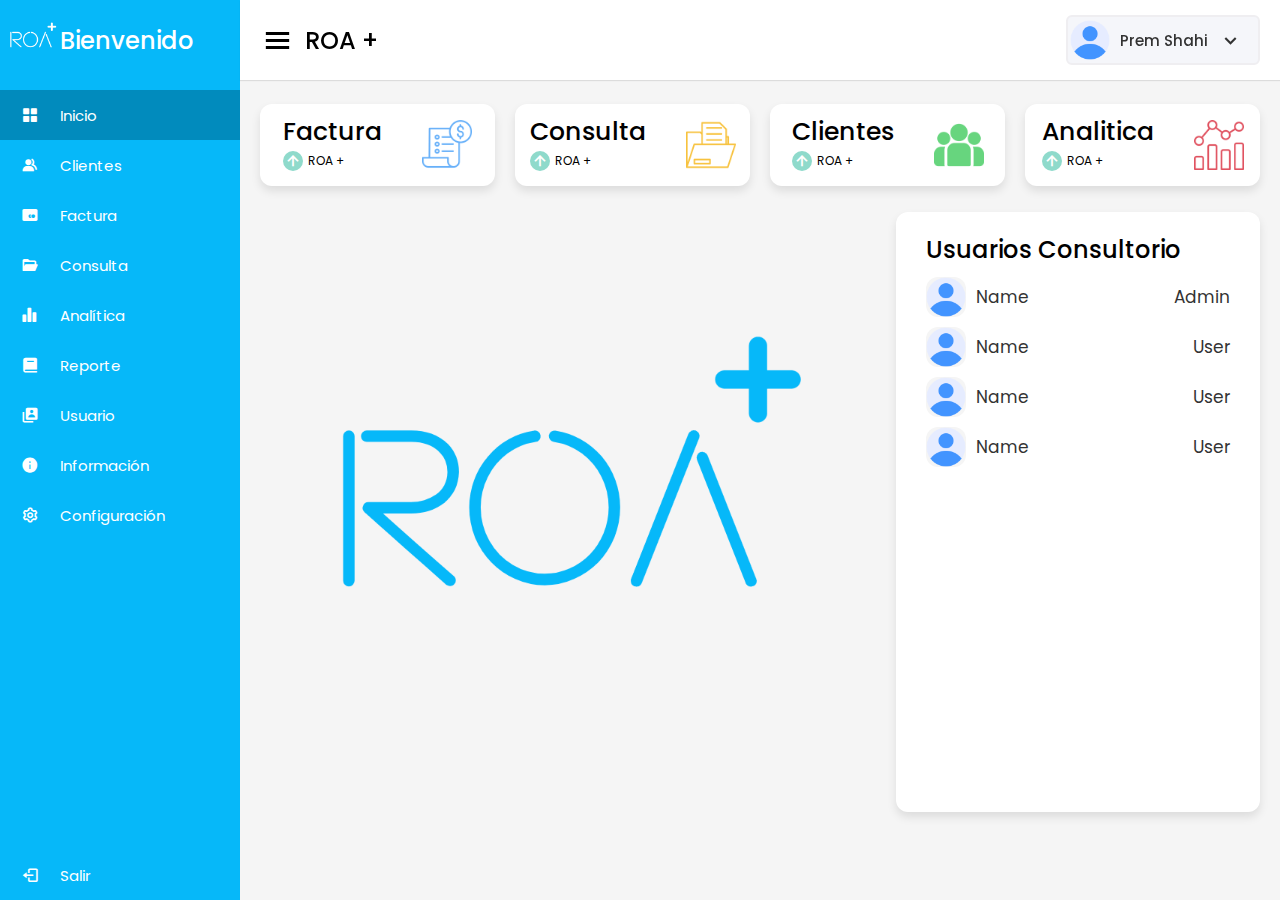
<file: index.html>
<!DOCTYPE html>
<!-- Website - www.codingnepalweb.com -->
<html lang="en" dir="ltr">
  <head>
    <meta charset="UTF-8" />
    <title>Roa Plus | Software para Médicos</title>
    <link rel="stylesheet" href="./Asset/css/style.css" />
    <!-- Boxicons CDN Link -->
    <link href="https://unpkg.com/boxicons@2.0.7/css/boxicons.min.css" rel="stylesheet" />
    <meta name="viewport" content="width=device-width, initial-scale=1.0" />
  </head>
  <body>
    <div class="sidebar">
      <div class="logo-details">
        <img src="./Asset/images/iconoroa(B).webp" alt="" width="60">
        <span class="logo_name">Bienvenido</span>
      </div>
      <ul class="nav-links">
        <li>
          <a href="#" class="active">
            <i class='bx bxs-grid-alt'></i>
            <span class="links_name">Inicio</span>
          </a>
        </li>
        <li>
          <a href="./Asset/Clientes/clientes.html">
            <i class='bx bxs-group'></i>
            <span class="links_name">Clientes</span>
          </a>
        </li>
        <li>
          <a href="./Asset/Factura/factura.html">
            <i class='bx bxs-credit-card-alt'></i>
            <span class="links_name">Factura</span>
          </a>
        </li>
        <li>
          <a href="./Asset/Consulta/consulta.html">
            <i class='bx bxs-folder-open'></i>
            <span class="links_name">Consulta</span>
          </a>
        </li>
        <li>
          <a href="./Asset/Analitica/Analitica.html">
            <i class='bx bxs-bar-chart-alt-2'></i>
            <span class="links_name">Analítica</span>
          </a>
        </li>
        <li>
          <a href="./Asset/Reporte/reporte.html">
            <i class='bx bxs-book'></i>
            <span class="links_name">Reporte</span>
          </a>
        </li>
        <li>
          <a href="./Asset/Usuarios/usuarios.html">
            <i class='bx bxs-user-account'></i>
            <span class="links_name">Usuario</span>
          </a>
        </li>
        <li>
          <a href="./Asset/Informacion/Informacion.html">
            <i class='bx bxs-info-circle'></i>
            <span class="links_name">Información</span>
          </a>
        </li>
        <li>
          <a href="#">
            <i class="bx bx-cog"></i>
            <span class="links_name">Configuración</span>
          </a>
        </li>
        <li class="log_out">
          <a href="#">
            <i class="bx bx-log-out"></i>
            <span class="links_name">Salir</span>
          </a>
        </li>
      </ul>
    </div>
    <section class="home-section">
      <nav>
        <div class="sidebar-button">
          <i class="bx bx-menu sidebarBtn"></i>
          <span class="dashboard">ROA +</span>
        </div>
        <div class="profile-details">
          <img src="./Asset/images/user.png" alt="" />
          <span class="admin_name">Prem Shahi</span>
          <i class="bx bx-chevron-down"></i>
        </div>
      </nav>

      <div class="home-content">
        <div class="overview-boxes">
          <div class="box">
            <div class="right-side">
              <div class="number">Factura</div>
              <div class="indicator">
                <i class="bx bx-up-arrow-alt"></i>
                <span class="text">ROA +</span>
              </div>   
            </div>
            <img src="./Asset/images/factura.png" alt="" width="50">
          </div>
          <div class="box">
            <div class="right-side">
              <div class="number">Consulta</div>
              <div class="indicator">
                <i class="bx bx-up-arrow-alt"></i>
                <span class="text">ROA +</span>
              </div>
            </div>
            <img src="./Asset/images/consulta.png" alt="" width="50">
          </div>
          <div class="box">
            <div class="right-side">
              <div class="number">Clientes</div>
              <div class="indicator">
                <i class="bx bx-up-arrow-alt"></i>
                <span class="text">ROA +</span>
              </div>
            </div>
            <img src="./Asset/images/grupo.png" alt="" width="50">
          </div>
          <div class="box">
            <div class="right-side">
              <div class="number">Analitica</div>
              <div class="indicator">
                <i class="bx bx-up-arrow-alt"></i>
                <span class="text">ROA +</span>
              </div>
            </div>
            <img src="./Asset/images/analitica.png" alt="" width="50">
          </div>
        </div>
        <div class="sales-boxes">
            <img src="./Asset/images/logoroa.png" alt="" width="600">
          <!--<div class="recent-sales box">
            <div class="title">Recent Sales</div>
            <div class="sales-details">
              <ul class="details">
                <li class="topic">Date</li>
                <li><a href="#">02 Jan 2021</a></li>
                <li><a href="#">02 Jan 2021</a></li>
                <li><a href="#">02 Jan 2021</a></li>
                <li><a href="#">02 Jan 2021</a></li>
                <li><a href="#">02 Jan 2021</a></li>
                <li><a href="#">02 Jan 2021</a></li>
                <li><a href="#">02 Jan 2021</a></li>
              </ul>
              <ul class="details">
                <li class="topic">Customer</li>
                <li><a href="#">Alex Doe</a></li>
                <li><a href="#">David Mart</a></li>
                <li><a href="#">Roe Parter</a></li>
                <li><a href="#">Diana Penty</a></li>
                <li><a href="#">Martin Paw</a></li>
                <li><a href="#">Doe Alex</a></li>
                <li><a href="#">Aiana Lexa</a></li>
                <li><a href="#">Rexel Mags</a></li>
                <li><a href="#">Tiana Loths</a></li>
              </ul>
              <ul class="details">
                <li class="topic">Sales</li>
                <li><a href="#">Delivered</a></li>
                <li><a href="#">Pending</a></li>
                <li><a href="#">Returned</a></li>
                <li><a href="#">Delivered</a></li>
                <li><a href="#">Pending</a></li>
                <li><a href="#">Returned</a></li>
                <li><a href="#">Delivered</a></li>
                <li><a href="#">Pending</a></li>
                <li><a href="#">Delivered</a></li>
              </ul>
              <ul class="details">
                <li class="topic">Total</li>
                <li><a href="#">$204.98</a></li>
                <li><a href="#">$24.55</a></li>
                <li><a href="#">$25.88</a></li>
                <li><a href="#">$170.66</a></li>
                <li><a href="#">$56.56</a></li>
                <li><a href="#">$44.95</a></li>
                <li><a href="#">$67.33</a></li>
                <li><a href="#">$23.53</a></li>
                <li><a href="#">$46.52</a></li>
              </ul>
            </div>
            <div class="button">
              <a href="#">See All</a>
            </div>
          </div>-->
          <div class="top-sales box">
            <div class="title">Usuarios Consultorio</div>
            <ul class="top-sales-details">
              <li>
                <a href="#">
                  <img src="./Asset/images/user.png" alt="" />
                  <span class="product">Name</span>
                </a>
                <span class="price">Admin</span>
              </li>
              <li>
                <a href="#">
                  <img src="./Asset/images/user.png" alt="" />
                  <span class="product">Name </span>
                </a>
                <span class="price">User</span>
              </li>
              <li>
                <a href="#">
                  <img src="./Asset/images/user.png" alt="" />
                  <span class="product">Name</span>
                </a>
                <span class="price">User</span>
              </li>
              <li>
                <a href="#">
                  <img src="./Asset/images/user.png" alt="" />
                  <span class="product">Name</span>
                </a>
                <span class="price">User</span>
              </li>
            </ul>
          </div>
        </div>
      </div>
    </section>

    <script>
      let sidebar = document.querySelector(".sidebar");
      let sidebarBtn = document.querySelector(".sidebarBtn");
      sidebarBtn.onclick = function () {
        sidebar.classList.toggle("active");
        if (sidebar.classList.contains("active")) {
          sidebarBtn.classList.replace("bx-menu", "bx-menu-alt-right");
        } else sidebarBtn.classList.replace("bx-menu-alt-right", "bx-menu");
      };
    </script>
  </body>
</html>
</file>
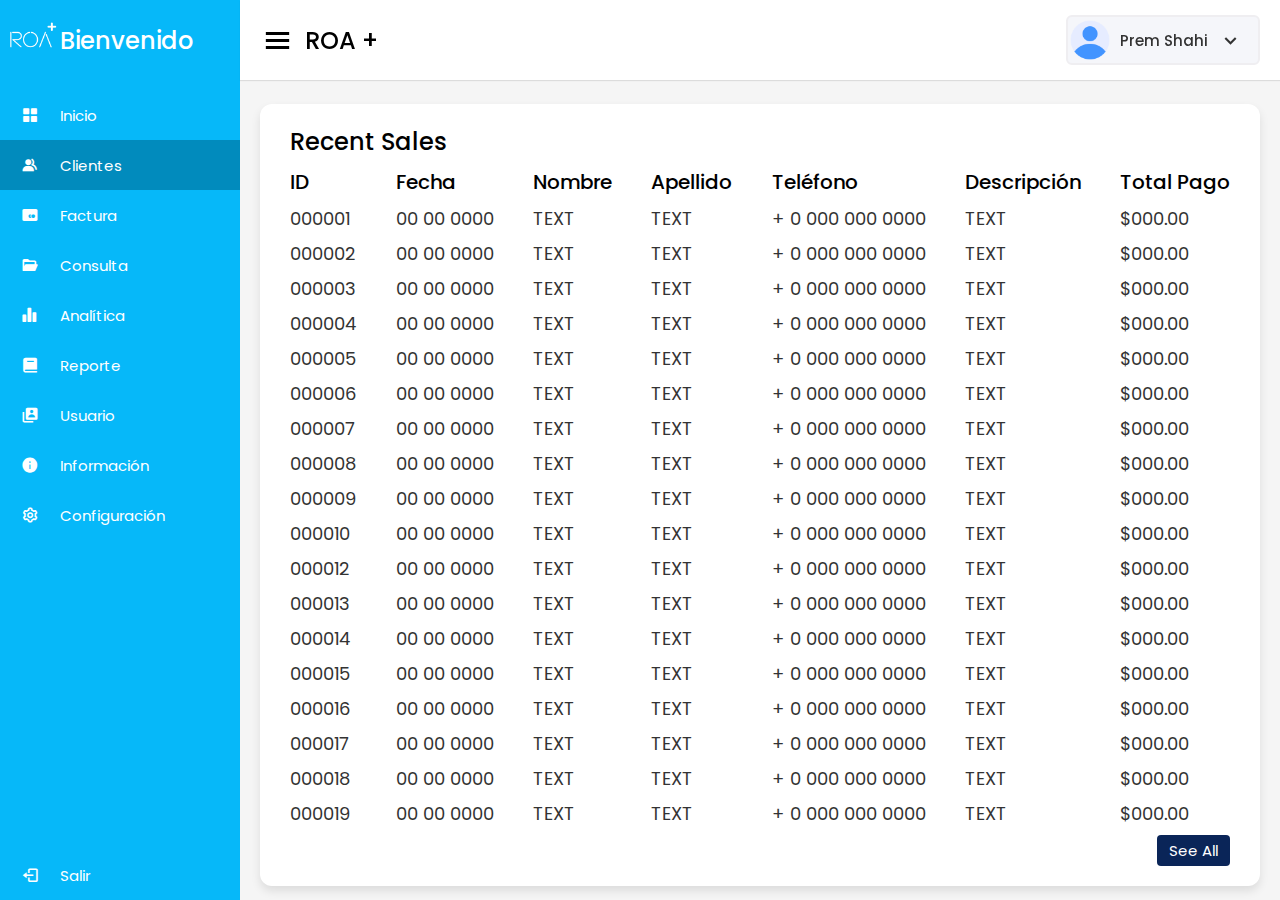
<file: Asset/Clientes/clientes.html>
<!DOCTYPE html>
<html lang="en">
<head>
    <meta charset="UTF-8">
    <meta name="viewport" content="width=device-width, initial-scale=1.0">
    <title>Clientes</title>
    <link rel="stylesheet" href="./cliente.css">
    <!-- Boxicons CDN Link -->
    <link href="https://unpkg.com/boxicons@2.0.7/css/boxicons.min.css" rel="stylesheet" />
    <meta name="viewport" content="width=device-width, initial-scale=1.0" />
</head>
<body>
  <div class="sidebar">
    <div class="logo-details">
      <img src="../images/iconoroa(B).webp" alt="" width="60">
      <span class="logo_name">Bienvenido</span>
    </div>
    <ul class="nav-links">
      <li>
        <a href="#">
          <i class='bx bxs-grid-alt'></i>
          <span class="links_name">Inicio</span>
        </a>
      </li>
      <li>
        <a href="../Clientes/clientes.html" class="active">
          <i class='bx bxs-group'></i>
          <span class="links_name">Clientes</span>
        </a>
      </li>
      <li>
        <a href="../Factura/factura.html">
          <i class='bx bxs-credit-card-alt'></i>
          <span class="links_name">Factura</span>
        </a>
      </li>
      <li>
        <a href="../Consulta/consulta.html">
          <i class='bx bxs-folder-open'></i>
          <span class="links_name">Consulta</span>
        </a>
      </li>
      <li>
        <a href="#">
          <i class='bx bxs-bar-chart-alt-2'></i>
          <span class="links_name">Analítica</span>
        </a>
      </li>
      <li>
        <a href="#">
          <i class='bx bxs-book'></i>
          <span class="links_name">Reporte</span>
        </a>
      </li>
      <li>
        <a href="#">
          <i class='bx bxs-user-account'></i>
          <span class="links_name">Usuario</span>
        </a>
      </li>
      <li>
        <a href="#">
          <i class='bx bxs-info-circle'></i>
          <span class="links_name">Información</span>
        </a>
      </li>
      <li>
        <a href="#">
          <i class="bx bx-cog"></i>
          <span class="links_name">Configuración</span>
        </a>
      </li>
      <li class="log_out">
        <a href="#">
          <i class="bx bx-log-out"></i>
          <span class="links_name">Salir</span>
        </a>
      </li>
    </ul>
  </div>
  <section class="home-section">
    <nav>
      <div class="sidebar-button">
        <i class="bx bx-menu sidebarBtn"></i>
        <span class="dashboard">ROA +</span>
      </div>
      <div class="profile-details">
        <img src="../images/user.png" alt="" />
        <span class="admin_name">Prem Shahi</span>
        <i class="bx bx-chevron-down"></i>
      </div>
    </nav>

    <div class="home-content">
      <div class="sales-boxes">
        <div class="recent-sales box">
          <div class="title">Recent Sales</div>
          <div class="sales-details">
            <ul class="details">
              <li class="topic">ID</li>
              <li><a href="#">000001</a></li>
              <li><a href="#">000002</a></li>
              <li><a href="#">000003</a></li>
              <li><a href="#">000004</a></li>
              <li><a href="#">000005</a></li>
              <li><a href="#">000006</a></li>
              <li><a href="#">000007</a></li>
              <li><a href="#">000008</a></li>
              <li><a href="#">000009</a></li>
              <li><a href="#">000010</a></li>
              <li><a href="#">000012</a></li>
              <li><a href="#">000013</a></li>
              <li><a href="#">000014</a></li>
              <li><a href="#">000015</a></li>
              <li><a href="#">000016</a></li>
              <li><a href="#">000017</a></li>
              <li><a href="#">000018</a></li>
              <li><a href="#">000019</a></li>
            </ul>
            <ul class="details">
              <li class="topic">Fecha</li>
              <li><a href="#">00 00 0000</a></li>
              <li><a href="#">00 00 0000</a></li>
              <li><a href="#">00 00 0000</a></li>
              <li><a href="#">00 00 0000</a></li>
              <li><a href="#">00 00 0000</a></li>
              <li><a href="#">00 00 0000</a></li>
              <li><a href="#">00 00 0000</a></li>
              <li><a href="#">00 00 0000</a></li>
              <li><a href="#">00 00 0000</a></li>
              <li><a href="#">00 00 0000</a></li>
              <li><a href="#">00 00 0000</a></li>
              <li><a href="#">00 00 0000</a></li>
              <li><a href="#">00 00 0000</a></li>
              <li><a href="#">00 00 0000</a></li>
              <li><a href="#">00 00 0000</a></li>
              <li><a href="#">00 00 0000</a></li>
              <li><a href="#">00 00 0000</a></li>
              <li><a href="#">00 00 0000</a></li>
            </ul>
            <ul class="details">
              <li class="topic">Nombre</li>
              <li><a href="#">TEXT</a></li>
              <li><a href="#">TEXT</a></li>
              <li><a href="#">TEXT</a></li>
              <li><a href="#">TEXT</a></li>
              <li><a href="#">TEXT</a></li>
              <li><a href="#">TEXT</a></li>
              <li><a href="#">TEXT</a></li>
              <li><a href="#">TEXT</a></li>
              <li><a href="#">TEXT</a></li>
              <li><a href="#">TEXT</a></li>
              <li><a href="#">TEXT</a></li>
              <li><a href="#">TEXT</a></li>
              <li><a href="#">TEXT</a></li>
              <li><a href="#">TEXT</a></li>
              <li><a href="#">TEXT</a></li>
              <li><a href="#">TEXT</a></li>
              <li><a href="#">TEXT</a></li>
              <li><a href="#">TEXT</a></li>
            </ul>
            <ul class="details">
              <li class="topic">Apellido</li>
              <li><a href="#">TEXT</a></li>
              <li><a href="#">TEXT</a></li>
              <li><a href="#">TEXT</a></li>
              <li><a href="#">TEXT</a></li>
              <li><a href="#">TEXT</a></li>
              <li><a href="#">TEXT</a></li>
              <li><a href="#">TEXT</a></li>
              <li><a href="#">TEXT</a></li>
              <li><a href="#">TEXT</a></li>
              <li><a href="#">TEXT</a></li>
              <li><a href="#">TEXT</a></li>
              <li><a href="#">TEXT</a></li>
              <li><a href="#">TEXT</a></li>
              <li><a href="#">TEXT</a></li>
              <li><a href="#">TEXT</a></li>
              <li><a href="#">TEXT</a></li>
              <li><a href="#">TEXT</a></li>
              <li><a href="#">TEXT</a></li>
            </ul>
            <ul class="details">
              <li class="topic">Teléfono</li>
              <li><a href="#">+ 0 000 000 0000</a></li>
              <li><a href="#">+ 0 000 000 0000</a></li>
              <li><a href="#">+ 0 000 000 0000</a></li>
              <li><a href="#">+ 0 000 000 0000</a></li>
              <li><a href="#">+ 0 000 000 0000</a></li>
              <li><a href="#">+ 0 000 000 0000</a></li>
              <li><a href="#">+ 0 000 000 0000</a></li>
              <li><a href="#">+ 0 000 000 0000</a></li>
              <li><a href="#">+ 0 000 000 0000</a></li>
              <li><a href="#">+ 0 000 000 0000</a></li>
              <li><a href="#">+ 0 000 000 0000</a></li>
              <li><a href="#">+ 0 000 000 0000</a></li>
              <li><a href="#">+ 0 000 000 0000</a></li>
              <li><a href="#">+ 0 000 000 0000</a></li>
              <li><a href="#">+ 0 000 000 0000</a></li>
              <li><a href="#">+ 0 000 000 0000</a></li>
              <li><a href="#">+ 0 000 000 0000</a></li>
              <li><a href="#">+ 0 000 000 0000</a></li>
            </ul>
            <ul class="details">
              <li class="topic">Descripción</li>
              <li><a href="#">TEXT</a></li>
              <li><a href="#">TEXT</a></li>
              <li><a href="#">TEXT</a></li>
              <li><a href="#">TEXT</a></li>
              <li><a href="#">TEXT</a></li>
              <li><a href="#">TEXT</a></li>
              <li><a href="#">TEXT</a></li>
              <li><a href="#">TEXT</a></li>
              <li><a href="#">TEXT</a></li>
              <li><a href="#">TEXT</a></li>
              <li><a href="#">TEXT</a></li>
              <li><a href="#">TEXT</a></li>
              <li><a href="#">TEXT</a></li>
              <li><a href="#">TEXT</a></li>
              <li><a href="#">TEXT</a></li>
              <li><a href="#">TEXT</a></li>
              <li><a href="#">TEXT</a></li>
              <li><a href="#">TEXT</a></li>
            </ul>
            <ul class="details">
              <li class="topic">Total Pago</li>
              <li><a href="#">$000.00</a></li>
              <li><a href="#">$000.00</a></li>
              <li><a href="#">$000.00</a></li>
              <li><a href="#">$000.00</a></li>
              <li><a href="#">$000.00</a></li>
              <li><a href="#">$000.00</a></li>
              <li><a href="#">$000.00</a></li>
              <li><a href="#">$000.00</a></li>
              <li><a href="#">$000.00</a></li>
              <li><a href="#">$000.00</a></li>
              <li><a href="#">$000.00</a></li>
              <li><a href="#">$000.00</a></li>
              <li><a href="#">$000.00</a></li>
              <li><a href="#">$000.00</a></li>
              <li><a href="#">$000.00</a></li>
              <li><a href="#">$000.00</a></li>
              <li><a href="#">$000.00</a></li>
              <li><a href="#">$000.00</a></li>
            </ul>
          </div>
          <div class="button">
            <a href="#">See All</a>
          </div>
        </div>
      </div>
    </div>
  </section>
  <script>
    let sidebar = document.querySelector(".sidebar");
    let sidebarBtn = document.querySelector(".sidebarBtn");
    sidebarBtn.onclick = function () {
      sidebar.classList.toggle("active");
      if (sidebar.classList.contains("active")) {
        sidebarBtn.classList.replace("bx-menu", "bx-menu-alt-right");
      } else sidebarBtn.classList.replace("bx-menu-alt-right", "bx-menu");
    };
  </script>
</body>
</html>
</file>
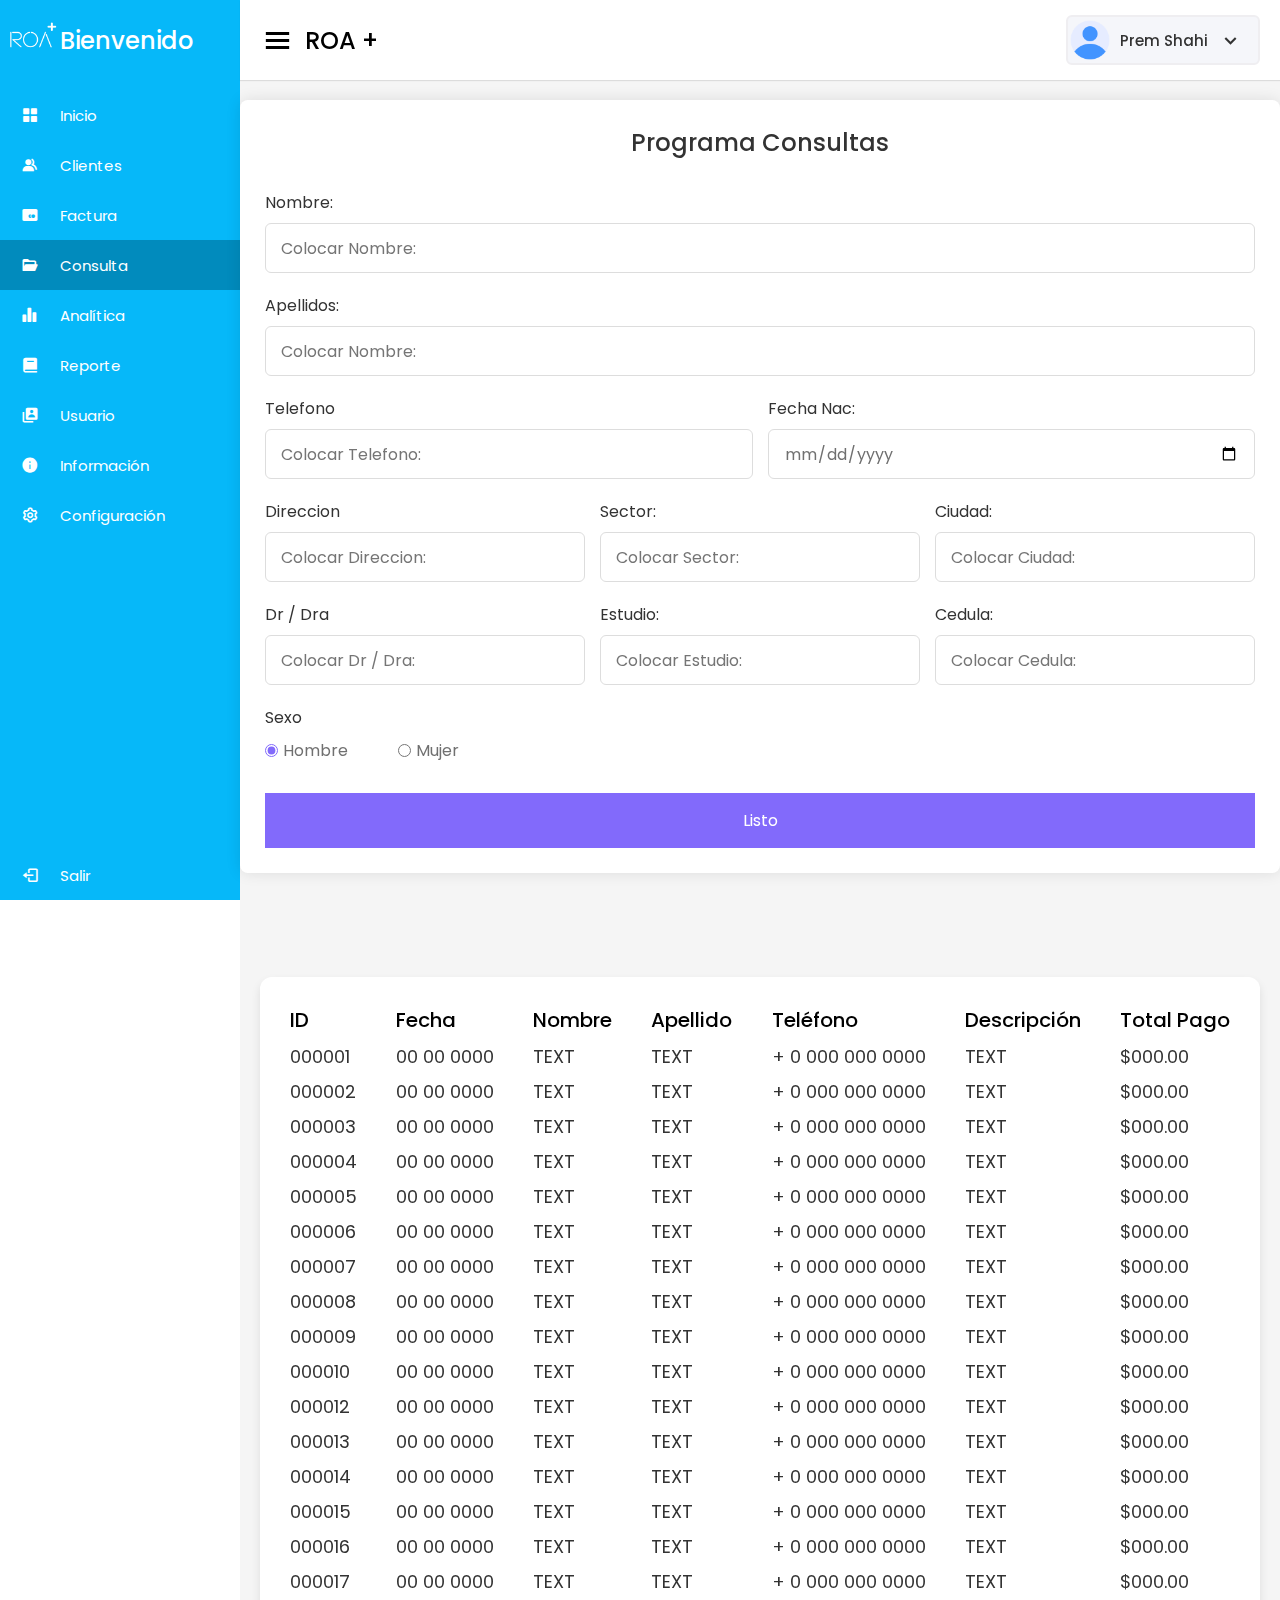
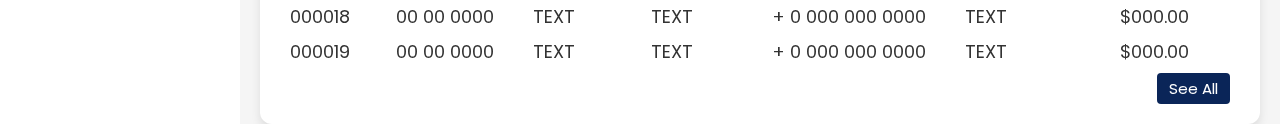
<file: Asset/Consulta/consulta.html>
<!DOCTYPE html>
<html lang="en">
<head>
    <meta charset="UTF-8">
    <meta name="viewport" content="width=device-width, initial-scale=1.0">
    <title>Clientes</title>
    <link rel="stylesheet" href="./consulta.css">
    <!-- Boxicons CDN Link -->
    <link href="https://unpkg.com/boxicons@2.0.7/css/boxicons.min.css" rel="stylesheet" />
    <meta name="viewport" content="width=device-width, initial-scale=1.0" />
</head>
<body>
  <div class="sidebar">
    <div class="logo-details">
      <img src="../images/iconoroa(B).webp" alt="" width="60">
      <span class="logo_name">Bienvenido</span>
    </div>
    <ul class="nav-links">
      <li>
        <a href="#">
          <i class='bx bxs-grid-alt'></i>
          <span class="links_name">Inicio</span>
        </a>
      </li>
      <li>
        <a href="./Asset/Clientes/clientes.html">
          <i class='bx bxs-group'></i>
          <span class="links_name">Clientes</span>
        </a>
      </li>
      <li>
        <a href="../Factura/factura.html">
          <i class='bx bxs-credit-card-alt'></i>
          <span class="links_name">Factura</span>
        </a>
      </li>
      <li>
        <a href="#" class="active">
          <i class='bx bxs-folder-open'></i>
          <span class="links_name">Consulta</span>
        </a>
      </li>
      <li>
        <a href="#">
          <i class='bx bxs-bar-chart-alt-2'></i>
          <span class="links_name">Analítica</span>
        </a>
      </li>
      <li>
        <a href="#">
          <i class='bx bxs-book'></i>
          <span class="links_name">Reporte</span>
        </a>
      </li>
      <li>
        <a href="#">
          <i class='bx bxs-user-account'></i>
          <span class="links_name">Usuario</span>
        </a>
      </li>
      <li>
        <a href="#">
          <i class='bx bxs-info-circle'></i>
          <span class="links_name">Información</span>
        </a>
      </li>
      <li>
        <a href="#">
          <i class="bx bx-cog"></i>
          <span class="links_name">Configuración</span>
        </a>
      </li>
      <li class="log_out">
        <a href="#">
          <i class="bx bx-log-out"></i>
          <span class="links_name">Salir</span>
        </a>
      </li>
    </ul>
  </div>
  <section class="home-section">
    <nav>
      <div class="sidebar-button">
        <i class="bx bx-menu sidebarBtn"></i>
        <span class="dashboard">ROA +</span>
      </div>
      <div class="profile-details">
        <img src="../images/user.png" alt="" />
        <span class="admin_name">Prem Shahi</span>
        <i class="bx bx-chevron-down"></i>
      </div>
    </nav>
    <br>
    <br>
    <br>
    <br>
      <section class="container">
        <header>Programa Consultas</header>
        <form action="#" class="form">
          <div class="input-box">
            <label>Nombre:</label>
            <input type="text" placeholder="Colocar Nombre:" required />
          </div>
          <div class="input-box">
            <label>Apellidos:</label>
            <input type="text" placeholder="Colocar Nombre:" required />
          </div>
          <div class="column">
            <div class="input-box">
              <label>Telefono</label>
              <input type="number" placeholder="Colocar Telefono:" required />
            </div>
            <div class="input-box">
              <label>Fecha Nac:</label>
              <input type="date" placeholder="Colocar Fecha Nac:" required />
            </div>
          </div>

          <div class="column">
            <div class="input-box">
              <label>Direccion</label>
              <input type="text" placeholder="Colocar Direccion:" required />
            </div>
            <div class="input-box">
              <label>Sector:</label>
              <input type="text" placeholder="Colocar Sector:" required />
            </div>
            <div class="input-box">
              <label>Ciudad:</label>
              <input type="text" placeholder="Colocar Ciudad:" required />
            </div>
          </div>
          <div class="column">
            <div class="input-box">
              <label>Dr / Dra</label>
              <input type="text" placeholder="Colocar Dr / Dra:" required />
            </div>
            <div class="input-box">
              <label>Estudio:</label>
              <input type="text" placeholder="Colocar Estudio:" required />
            </div>
            <div class="input-box">
              <label>Cedula:</label>
              <input type="text" placeholder="Colocar Cedula:" required />
            </div>
          </div>
          <div class="gender-box">
            <h3>Sexo</h3>
            <div class="gender-option">
              <div class="gender">
                <input type="radio" id="check-male" name="gender" checked />
                <label for="check-male">Hombre</label>
              </div>
              <div class="gender">
                <input type="radio" id="check-female" name="gender" />
                <label for="check-female">Mujer</label>
              </div>
            </div>
          </div>
          <button>Listo</button>
        </form>
      </section>
    <div class="home-content">
      <div class="sales-boxes">
        <div class="recent-sales box">
          <div class="sales-details">
            <ul class="details">
              <li class="topic">ID</li>
              <li><a href="#">000001</a></li>
              <li><a href="#">000002</a></li>
              <li><a href="#">000003</a></li>
              <li><a href="#">000004</a></li>
              <li><a href="#">000005</a></li>
              <li><a href="#">000006</a></li>
              <li><a href="#">000007</a></li>
              <li><a href="#">000008</a></li>
              <li><a href="#">000009</a></li>
              <li><a href="#">000010</a></li>
              <li><a href="#">000012</a></li>
              <li><a href="#">000013</a></li>
              <li><a href="#">000014</a></li>
              <li><a href="#">000015</a></li>
              <li><a href="#">000016</a></li>
              <li><a href="#">000017</a></li>
              <li><a href="#">000018</a></li>
              <li><a href="#">000019</a></li>
            </ul>
            <ul class="details">
              <li class="topic">Fecha</li>
              <li><a href="#">00 00 0000</a></li>
              <li><a href="#">00 00 0000</a></li>
              <li><a href="#">00 00 0000</a></li>
              <li><a href="#">00 00 0000</a></li>
              <li><a href="#">00 00 0000</a></li>
              <li><a href="#">00 00 0000</a></li>
              <li><a href="#">00 00 0000</a></li>
              <li><a href="#">00 00 0000</a></li>
              <li><a href="#">00 00 0000</a></li>
              <li><a href="#">00 00 0000</a></li>
              <li><a href="#">00 00 0000</a></li>
              <li><a href="#">00 00 0000</a></li>
              <li><a href="#">00 00 0000</a></li>
              <li><a href="#">00 00 0000</a></li>
              <li><a href="#">00 00 0000</a></li>
              <li><a href="#">00 00 0000</a></li>
              <li><a href="#">00 00 0000</a></li>
              <li><a href="#">00 00 0000</a></li>
            </ul>
            <ul class="details">
              <li class="topic">Nombre</li>
              <li><a href="#">TEXT</a></li>
              <li><a href="#">TEXT</a></li>
              <li><a href="#">TEXT</a></li>
              <li><a href="#">TEXT</a></li>
              <li><a href="#">TEXT</a></li>
              <li><a href="#">TEXT</a></li>
              <li><a href="#">TEXT</a></li>
              <li><a href="#">TEXT</a></li>
              <li><a href="#">TEXT</a></li>
              <li><a href="#">TEXT</a></li>
              <li><a href="#">TEXT</a></li>
              <li><a href="#">TEXT</a></li>
              <li><a href="#">TEXT</a></li>
              <li><a href="#">TEXT</a></li>
              <li><a href="#">TEXT</a></li>
              <li><a href="#">TEXT</a></li>
              <li><a href="#">TEXT</a></li>
              <li><a href="#">TEXT</a></li>
            </ul>
            <ul class="details">
              <li class="topic">Apellido</li>
              <li><a href="#">TEXT</a></li>
              <li><a href="#">TEXT</a></li>
              <li><a href="#">TEXT</a></li>
              <li><a href="#">TEXT</a></li>
              <li><a href="#">TEXT</a></li>
              <li><a href="#">TEXT</a></li>
              <li><a href="#">TEXT</a></li>
              <li><a href="#">TEXT</a></li>
              <li><a href="#">TEXT</a></li>
              <li><a href="#">TEXT</a></li>
              <li><a href="#">TEXT</a></li>
              <li><a href="#">TEXT</a></li>
              <li><a href="#">TEXT</a></li>
              <li><a href="#">TEXT</a></li>
              <li><a href="#">TEXT</a></li>
              <li><a href="#">TEXT</a></li>
              <li><a href="#">TEXT</a></li>
              <li><a href="#">TEXT</a></li>
            </ul>
            <ul class="details">
              <li class="topic">Teléfono</li>
              <li><a href="#">+ 0 000 000 0000</a></li>
              <li><a href="#">+ 0 000 000 0000</a></li>
              <li><a href="#">+ 0 000 000 0000</a></li>
              <li><a href="#">+ 0 000 000 0000</a></li>
              <li><a href="#">+ 0 000 000 0000</a></li>
              <li><a href="#">+ 0 000 000 0000</a></li>
              <li><a href="#">+ 0 000 000 0000</a></li>
              <li><a href="#">+ 0 000 000 0000</a></li>
              <li><a href="#">+ 0 000 000 0000</a></li>
              <li><a href="#">+ 0 000 000 0000</a></li>
              <li><a href="#">+ 0 000 000 0000</a></li>
              <li><a href="#">+ 0 000 000 0000</a></li>
              <li><a href="#">+ 0 000 000 0000</a></li>
              <li><a href="#">+ 0 000 000 0000</a></li>
              <li><a href="#">+ 0 000 000 0000</a></li>
              <li><a href="#">+ 0 000 000 0000</a></li>
              <li><a href="#">+ 0 000 000 0000</a></li>
              <li><a href="#">+ 0 000 000 0000</a></li>
            </ul>
            <ul class="details">
              <li class="topic">Descripción</li>
              <li><a href="#">TEXT</a></li>
              <li><a href="#">TEXT</a></li>
              <li><a href="#">TEXT</a></li>
              <li><a href="#">TEXT</a></li>
              <li><a href="#">TEXT</a></li>
              <li><a href="#">TEXT</a></li>
              <li><a href="#">TEXT</a></li>
              <li><a href="#">TEXT</a></li>
              <li><a href="#">TEXT</a></li>
              <li><a href="#">TEXT</a></li>
              <li><a href="#">TEXT</a></li>
              <li><a href="#">TEXT</a></li>
              <li><a href="#">TEXT</a></li>
              <li><a href="#">TEXT</a></li>
              <li><a href="#">TEXT</a></li>
              <li><a href="#">TEXT</a></li>
              <li><a href="#">TEXT</a></li>
              <li><a href="#">TEXT</a></li>
            </ul>
            <ul class="details">
              <li class="topic">Total Pago</li>
              <li><a href="#">$000.00</a></li>
              <li><a href="#">$000.00</a></li>
              <li><a href="#">$000.00</a></li>
              <li><a href="#">$000.00</a></li>
              <li><a href="#">$000.00</a></li>
              <li><a href="#">$000.00</a></li>
              <li><a href="#">$000.00</a></li>
              <li><a href="#">$000.00</a></li>
              <li><a href="#">$000.00</a></li>
              <li><a href="#">$000.00</a></li>
              <li><a href="#">$000.00</a></li>
              <li><a href="#">$000.00</a></li>
              <li><a href="#">$000.00</a></li>
              <li><a href="#">$000.00</a></li>
              <li><a href="#">$000.00</a></li>
              <li><a href="#">$000.00</a></li>
              <li><a href="#">$000.00</a></li>
              <li><a href="#">$000.00</a></li>
            </ul>
          </div>
          <div class="button">
            <a href="#">See All</a>
          </div>
        </div>
      </div>
    </div>
  </section>
  <script>
    let sidebar = document.querySelector(".sidebar");
    let sidebarBtn = document.querySelector(".sidebarBtn");
    sidebarBtn.onclick = function () {
      sidebar.classList.toggle("active");
      if (sidebar.classList.contains("active")) {
        sidebarBtn.classList.replace("bx-menu", "bx-menu-alt-right");
      } else sidebarBtn.classList.replace("bx-menu-alt-right", "bx-menu");
    };
  </script>
</body>
</html>
</file>
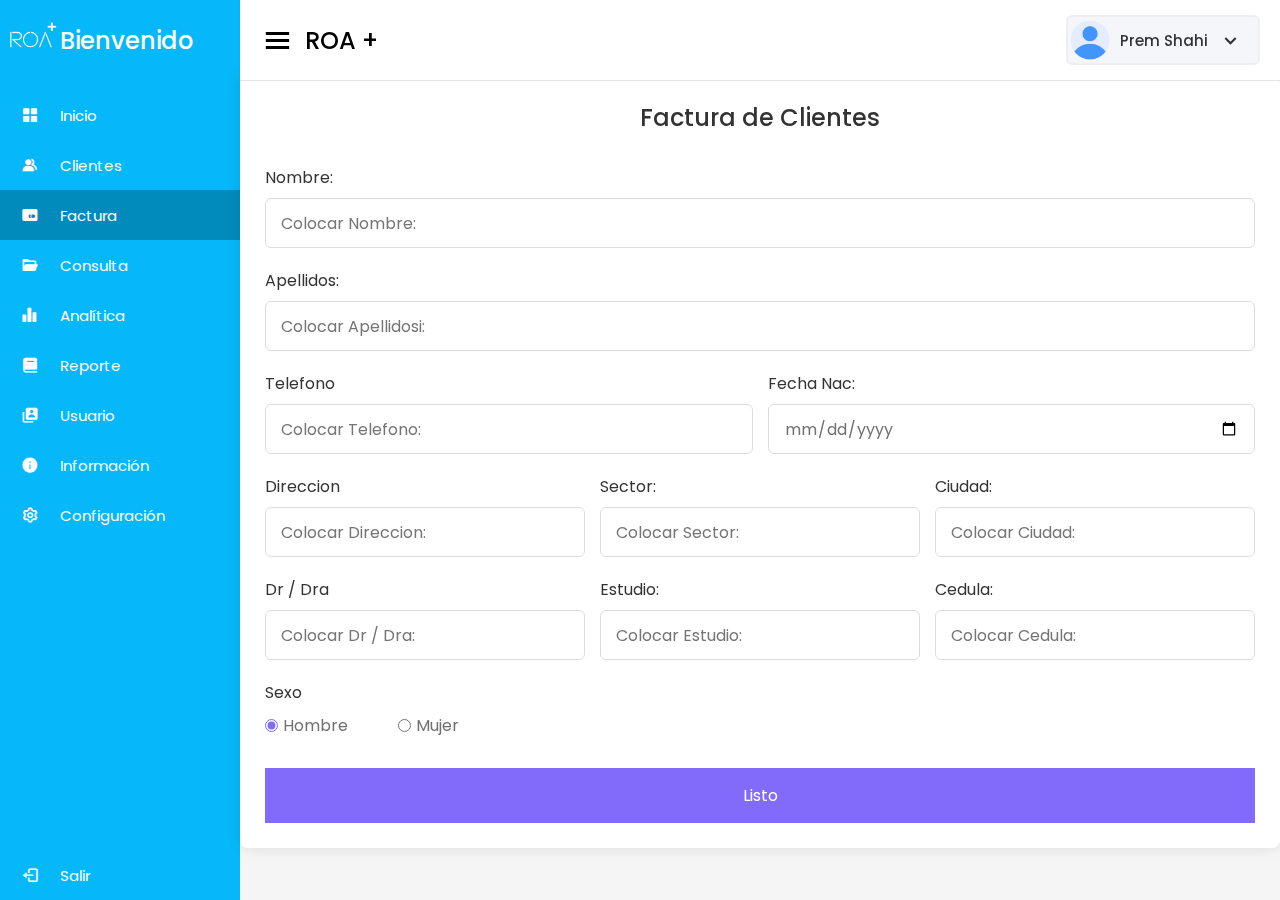
<file: Asset/Factura/factura.html>
<!DOCTYPE html>
<html lang="en">
<head>
    <meta charset="UTF-8">
    <meta name="viewport" content="width=device-width, initial-scale=1.0">
    <title>Clientes</title>
    <link rel="stylesheet" href="./factura.css">
    <!-- Boxicons CDN Link -->
    <link href="https://unpkg.com/boxicons@2.0.7/css/boxicons.min.css" rel="stylesheet" />
    <meta name="viewport" content="width=device-width, initial-scale=1.0" />
</head>
<body>
  <div class="sidebar">
    <div class="logo-details">
      <img src="../images/iconoroa(B).webp" alt="" width="60">
      <span class="logo_name">Bienvenido</span>
    </div>
    <ul class="nav-links">
      <li>
        <a href="#">
          <i class='bx bxs-grid-alt'></i>
          <span class="links_name">Inicio</span>
        </a>
      </li>
      <li>
        <a href="../Clientes/clientes.html">
          <i class='bx bxs-group'></i>
          <span class="links_name">Clientes</span>
        </a>
      </li>
      <li>
        <a href="#" class="active">
          <i class='bx bxs-credit-card-alt'></i>
          <span class="links_name">Factura</span>
        </a>
      </li>
      <li>
        <a href="../Consulta/consulta.html">
          <i class='bx bxs-folder-open'></i>
          <span class="links_name">Consulta</span>
        </a>
      </li>
      <li>
        <a href="#">
          <i class='bx bxs-bar-chart-alt-2'></i>
          <span class="links_name">Analítica</span>
        </a>
      </li>
      <li>
        <a href="#">
          <i class='bx bxs-book'></i>
          <span class="links_name">Reporte</span>
        </a>
      </li>
      <li>
        <a href="#">
          <i class='bx bxs-user-account'></i>
          <span class="links_name">Usuario</span>
        </a>
      </li>
      <li>
        <a href="#">
          <i class='bx bxs-info-circle'></i>
          <span class="links_name">Información</span>
        </a>
      </li>
      <li>
        <a href="#">
          <i class="bx bx-cog"></i>
          <span class="links_name">Configuración</span>
        </a>
      </li>
      <li class="log_out">
        <a href="#">
          <i class="bx bx-log-out"></i>
          <span class="links_name">Salir</span>
        </a>
      </li>
    </ul>
  </div>
  <section class="home-section">
    <nav>
      <div class="sidebar-button">
        <i class="bx bx-menu sidebarBtn"></i>
        <span class="dashboard">ROA +</span>
      </div>
      <div class="profile-details">
        <img src="../images/user.png" alt="" />
        <span class="admin_name">Prem Shahi</span>
        <i class="bx bx-chevron-down"></i>
      </div>
    </nav>
    <br>
    <br>
    <br>
    <section class="container">
      <header>Factura de Clientes</header>
      <form action="#" class="form">
        <div class="input-box">
          <label>Nombre:</label>
          <input type="text" placeholder="Colocar Nombre:" required />
        </div>
        <div class="input-box">
          <label>Apellidos:</label>
          <input type="text" placeholder="Colocar Apellidosi:" required />
        </div>
        <div class="column">
          <div class="input-box">
            <label>Telefono</label>
            <input type="number" placeholder="Colocar Telefono:" required />
          </div>
          <div class="input-box">
            <label>Fecha Nac:</label>
            <input type="date" placeholder="Colocar Fecha Nac:" required />
          </div>
        </div>

        <div class="column">
          <div class="input-box">
            <label>Direccion</label>
            <input type="text" placeholder="Colocar Direccion:" required />
          </div>
          <div class="input-box">
            <label>Sector:</label>
            <input type="text" placeholder="Colocar Sector:" required />
          </div>
          <div class="input-box">
            <label>Ciudad:</label>
            <input type="text" placeholder="Colocar Ciudad:" required />
          </div>
        </div>
        <div class="column">
          <div class="input-box">
            <label>Dr / Dra</label>
            <input type="text" placeholder="Colocar Dr / Dra:" required />
          </div>
          <div class="input-box">
            <label>Estudio:</label>
            <input type="text" placeholder="Colocar Estudio:" required />
          </div>
          <div class="input-box">
            <label>Cedula:</label>
            <input type="text" placeholder="Colocar Cedula:" required />
          </div>
        </div>
        <div class="gender-box">
          <h3>Sexo</h3>
          <div class="gender-option">
            <div class="gender">
              <input type="radio" id="check-male" name="gender" checked />
              <label for="check-male">Hombre</label>
            </div>
            <div class="gender">
              <input type="radio" id="check-female" name="gender" />
              <label for="check-female">Mujer</label>
            </div>
          </div>
        </div>
        <button>Listo</button>
      </form>
    </section>
  </section>
  <script>
    let sidebar = document.querySelector(".sidebar");
    let sidebarBtn = document.querySelector(".sidebarBtn");
    sidebarBtn.onclick = function () {
      sidebar.classList.toggle("active");
      if (sidebar.classList.contains("active")) {
        sidebarBtn.classList.replace("bx-menu", "bx-menu-alt-right");
      } else sidebarBtn.classList.replace("bx-menu-alt-right", "bx-menu");
    };
  </script>
</body>
</html>
</file>
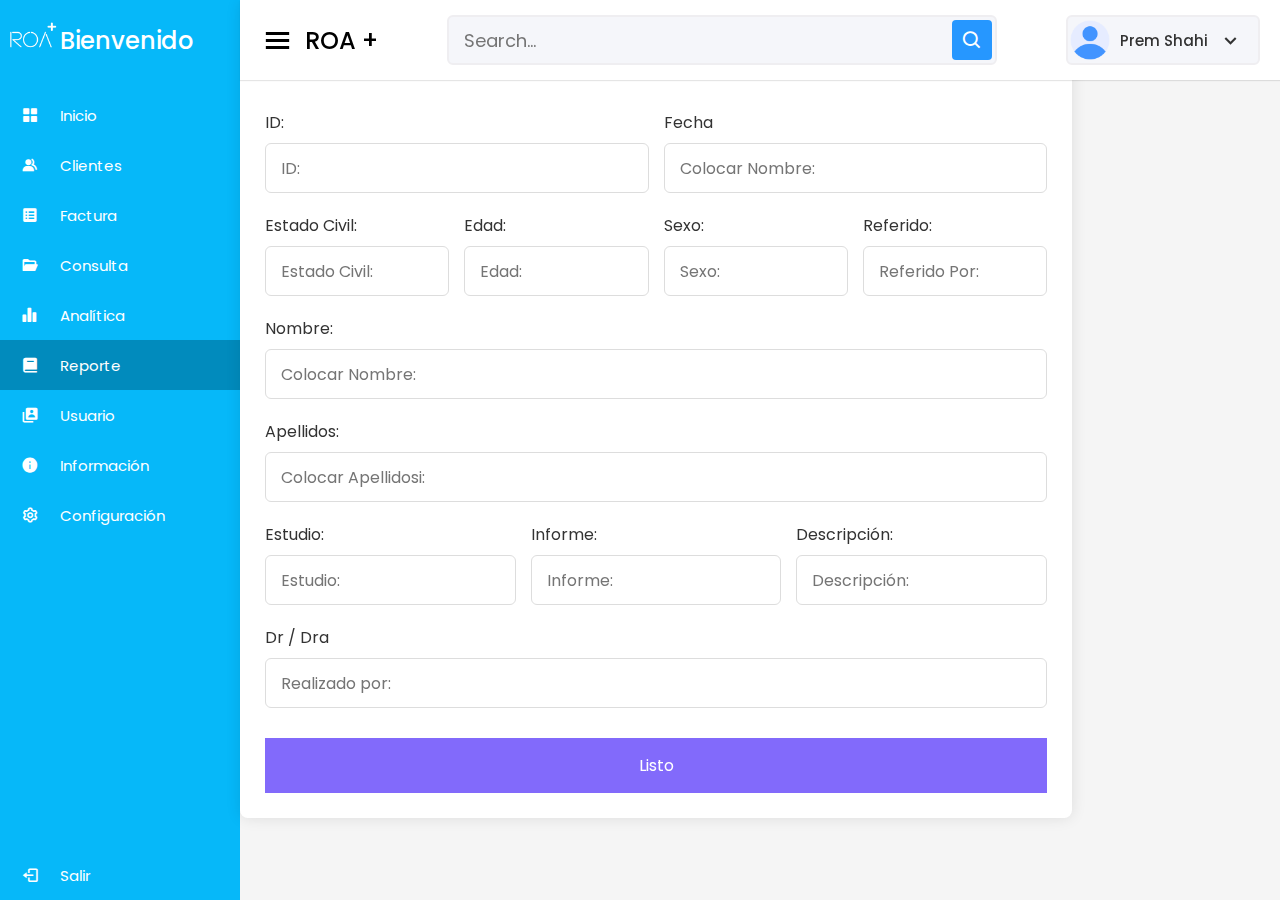
<file: Asset/Reporte/reporte.html>
<!DOCTYPE html>
<html lang="en">
<head>
    <meta charset="UTF-8">
    <meta name="viewport" content="width=device-width, initial-scale=1.0">
    <title>Clientes</title>
    <link rel="stylesheet" href="./style.css">
    <!-- Boxicons CDN Link -->
    <link href="https://unpkg.com/boxicons@2.0.7/css/boxicons.min.css" rel="stylesheet" />
    <meta name="viewport" content="width=device-width, initial-scale=1.0" />
</head>
<body>
  <div class="sidebar">
    <div class="logo-details">
      <img src="../images/iconoroa(B).webp" alt="" width="60">
      <span class="logo_name">Bienvenido</span>
    </div>
    <ul class="nav-links">
      <li>
        <a href="#">
          <i class='bx bxs-grid-alt'></i>
          <span class="links_name">Inicio</span>
        </a>
      </li>
      <li>
        <a href="../Clientes/clientes.html">
          <i class='bx bxs-group'></i>
          <span class="links_name">Clientes</span>
        </a>
      </li>
      <li>
        <a href="#">
          <i class='bx bxs-spreadsheet'></i>
          <span class="links_name">Factura</span>
        </a>
      </li>
      <li>
        <a href="#">
          <i class='bx bxs-folder-open'></i>
          <span class="links_name">Consulta</span>
        </a>
      </li>
      <li>
        <a href="#">
          <i class='bx bxs-bar-chart-alt-2'></i>
          <span class="links_name">Analítica</span>
        </a>
      </li>
      <li>
        <a href="#" class="active">
          <i class='bx bxs-book'></i>
          <span class="links_name">Reporte</span>
        </a>
      </li>
      <li>
        <a href="#">
          <i class='bx bxs-user-account'></i>
          <span class="links_name">Usuario</span>
        </a>
      </li>
      <li>
        <a href="#">
          <i class='bx bxs-info-circle'></i>
          <span class="links_name">Información</span>
        </a>
      </li>
      <li>
        <a href="#">
          <i class="bx bx-cog"></i>
          <span class="links_name">Configuración</span>
        </a>
      </li>
      <li class="log_out">
        <a href="#">
          <i class="bx bx-log-out"></i>
          <span class="links_name">Salir</span>
        </a>
      </li>
    </ul>
  </div>
  <section class="home-section">
    <nav>
      <div class="sidebar-button">
        <i class="bx bx-menu sidebarBtn"></i>
        <span class="dashboard">ROA +</span>
      </div>
      <div class="search-box">
        <input type="text" placeholder="Search..." />
        <i class="bx bx-search"></i>
      </div>
      <div class="profile-details">
        <img src="../images/user.png" alt="" />
        <span class="admin_name">Prem Shahi</span>
        <i class="bx bx-chevron-down"></i>
      </div>
    </nav>
    <section class="container">
      <header>Factura de Clientes</header>
      <form action="#" class="form">

        <div class="column">
          <div class="input-box">
            <label>ID:</label>
            <input type="text" placeholder="ID:" required />
          </div>
          <div class="input-box">
            <label>Fecha</label>
            <input type="text" placeholder="Colocar Nombre:" required />
          </div>
        </div>

        <div class="column">
          <div class="input-box">
            <label>Estado Civil:</label>
            <input type="text" placeholder="Estado Civil:" required />
          </div>
          <div class="input-box">
            <label>Edad:</label>
            <input type="text" placeholder="Edad:" required />
          </div>
          <div class="input-box">
            <label>Sexo:</label>
            <input type="text" placeholder="Sexo:" required />
          </div>
          <div class="input-box">
            <label>Referido:</label>
            <input type="text" placeholder="Referido Por:" required />
          </div>
        </div>

        <div class="input-box">
          <label>Nombre:</label>
          <input type="text" placeholder="Colocar Nombre:" required />
        </div>
        <div class="input-box">
          <label>Apellidos:</label>
          <input type="text" placeholder="Colocar Apellidosi:" required />
        </div>

        <div class="column">
          <div class="input-box">
            <label>Estudio:</label>
            <input type="text" placeholder="Estudio:" required />
          </div>
          <div class="input-box">
            <label>Informe:</label>
            <input type="text" placeholder="Informe:" required />
          </div>
          <div class="input-box">
            <label>Descripción:</label>
            <input type="text" placeholder="Descripción:" required />
          </div>
        </div>
        <div class="column">
          <div class="input-box">
            <label>Dr / Dra</label>
            <input type="text" placeholder="Realizado por:" required />
          </div>
        </div>
        <button>Listo</button>
      </form>
    </section>
  </section>
  <script>
    let sidebar = document.querySelector(".sidebar");
    let sidebarBtn = document.querySelector(".sidebarBtn");
    sidebarBtn.onclick = function () {
      sidebar.classList.toggle("active");
      if (sidebar.classList.contains("active")) {
        sidebarBtn.classList.replace("bx-menu", "bx-menu-alt-right");
      } else sidebarBtn.classList.replace("bx-menu-alt-right", "bx-menu");
    };
  </script>
</body>
</html>
</file>
<file: Asset/css/style.css>
/* Googlefont Poppins CDN Link */
@import url('https://fonts.googleapis.com/css2?family=Poppins:wght@200;300;400;500;600;700&display=swap');
*{
  margin: 0;
  padding: 0;
  box-sizing: border-box;
  font-family: 'Poppins', sans-serif;
}
.sidebar{
  position: fixed;
  height: 100%;
  width: 240px;
  background: #06B8F9;
  transition: all 0.5s ease;
}
.sidebar.active{
  width: 60px;
}
.sidebar .logo-details{
  height: 80px;
  display: flex;
  align-items: center;
}
.sidebar .logo-details i{
  font-size: 28px;
  font-weight: 500;
  color: #fff;
  min-width: 60px;
  text-align: center
}
.sidebar .logo-details .logo_name{
  color: #fff;
  font-size: 24px;
  font-weight: 500;
}
.sidebar .nav-links{
  margin-top: 10px;
}
.sidebar .nav-links li{
  position: relative;
  list-style: none;
  height: 50px;
}
.sidebar .nav-links li a{
  height: 100%;
  width: 100%;
  display: flex;
  align-items: center;
  text-decoration: none;
  transition: all 0.4s ease;
}
.sidebar .nav-links li a.active{
  background: #018BBD;
}
.sidebar .nav-links li a:hover{
  background: #018BBD;
}
.sidebar .nav-links li i{
  min-width: 60px;
  text-align: center;
  font-size: 18px;
  color: #fff;
}
.sidebar .nav-links li a .links_name{
  color: #fff;
  font-size: 15px;
  font-weight: 400;
  white-space: nowrap;
}
.sidebar .nav-links .log_out{
  position: absolute;
  bottom: 0;
  width: 100%;
}
.home-section{
  position: relative;
  background: #f5f5f5;
  min-height: 100vh;
  width: calc(100% - 240px);
  left: 240px;
  transition: all 0.5s ease;
}
.sidebar.active ~ .home-section{
  width: calc(100% - 60px);
  left: 60px;
}
.home-section nav{
  display: flex;
  justify-content: space-between;
  height: 80px;
  background: #fff;
  display: flex;
  align-items: center;
  position: fixed;
  width: calc(100% - 240px);
  left: 240px;
  z-index: 100;
  padding: 0 20px;
  box-shadow: 0 1px 1px rgba(0, 0, 0, 0.1);
  transition: all 0.5s ease;
}
.sidebar.active ~ .home-section nav{
  left: 60px;
  width: calc(100% - 60px);
}
.home-section nav .sidebar-button{
  display: flex;
  align-items: center;
  font-size: 24px;
  font-weight: 500;
}
nav .sidebar-button i{
  font-size: 35px;
  margin-right: 10px;
}
.home-section nav .search-box{
  position: relative;
  height: 50px;
  max-width: 550px;
  width: 100%;
  margin: 0 20px;
}
nav .search-box input{
  height: 100%;
  width: 100%;
  outline: none;
  background: #F5F6FA;
  border: 2px solid #EFEEF1;
  border-radius: 6px;
  font-size: 18px;
  padding: 0 15px;
}
nav .search-box .bx-search{
  position: absolute;
  height: 40px;
  width: 40px;
  background: #2697FF;
  right: 5px;
  top: 50%;
  transform: translateY(-50%);
  border-radius: 4px;
  line-height: 40px;
  text-align: center;
  color: #fff;
  font-size: 22px;
  transition: all 0.4 ease;
}
.home-section nav .profile-details{
  display: flex;
  align-items: center;
  background: #F5F6FA;
  border: 2px solid #EFEEF1;
  border-radius: 6px;
  height: 50px;
  min-width: 190px;
  padding: 0 15px 0 2px;
}
nav .profile-details img{
  height: 40px;
  width: 40px;
  border-radius: 6px;
  object-fit: cover;
}
nav .profile-details .admin_name{
  font-size: 15px;
  font-weight: 500;
  color: #333;
  margin: 0 10px;
  white-space: nowrap;
}
nav .profile-details i{
  font-size: 25px;
  color: #333;
}
.home-section .home-content{
  position: relative;
  padding-top: 104px;
}
.home-content .overview-boxes{
  display: flex;
  align-items: center;
  justify-content: space-between;
  flex-wrap: wrap;
  padding: 0 20px;
  margin-bottom: 26px;
}
.overview-boxes .box{
  display: flex;
  align-items: center;
  justify-content: center;
  width: calc(100% / 4 - 15px);
  background: #fff;
  padding: 15px 14px;
  border-radius: 12px;
  box-shadow: 0 5px 10px rgba(0,0,0,0.1);
}
.overview-boxes .box-topic{
  font-size: 20px;
  font-weight: 500;
}
.home-content .box .number{
  display: inline-block;
  font-size: 25px;
  margin-top: -6px;
  padding-right: 40px;
  font-weight: 500;
}
.home-content .box .indicator{
  display: flex;
  align-items: center;
}
.home-content .box .indicator i{
  height: 20px;
  width: 20px;
  background: #8FDACB;
  line-height: 20px;
  text-align: center;
  border-radius: 50%;
  color: #fff;
  font-size: 20px;
  margin-right: 5px;
}
.box .indicator i.down{
  background: #e87d88;
}
.home-content .box .indicator .text{
  font-size: 12px;
}
.home-content .box .cart{
  display: inline-block;
  font-size: 32px;
  height: 50px;
  width: 50px;
  background: #cce5ff;
  line-height: 50px;
  text-align: center;
  color: #66b0ff;
  border-radius: 12px;
  margin: -15px 0 0 6px;
}
.home-content .box .cart.two{
   color: #2BD47D;
   background: #C0F2D8;
 }
.home-content .box .cart.three{
   color: #ffc233;
   background: #ffe8b3;
 }
.home-content .box .cart.four{
   color: #e05260;
   background: #f7d4d7;
 }
.home-content .total-order{
  font-size: 20px;
  font-weight: 500;
}
.home-content .sales-boxes{
  display: flex;
  justify-content: space-between;
  /* padding: 0 20px; */
}

/* left box */
.home-content .sales-boxes .recent-sales{
  width: 65%;
  background: #fff;
  padding: 20px 30px;
  margin: 0 20px;
  border-radius: 12px;
  box-shadow: 0 5px 10px rgba(0, 0, 0, 0.1);
}
.home-content .sales-boxes .sales-details{
  display: flex;
  align-items: center;
  justify-content: space-between;
}
.sales-boxes .box .title{
  font-size: 24px;
  font-weight: 500;
  /* margin-bottom: 10px; */
}
.sales-boxes .sales-details li.topic{
  font-size: 20px;
  font-weight: 500;
}
.sales-boxes .sales-details li{
  list-style: none;
  margin: 8px 0;
}
.sales-boxes .sales-details li a{
  font-size: 18px;
  color: #333;
  font-size: 400;
  text-decoration: none;
}
.sales-boxes .box .button{
  width: 100%;
  display: flex;
  justify-content: flex-end;
}
.sales-boxes .box .button a{
  color: #fff;
  background: #0A2558;
  padding: 4px 12px;
  font-size: 15px;
  font-weight: 400;
  border-radius: 4px;
  text-decoration: none;
  transition: all 0.3s ease;
}
.sales-boxes .box .button a:hover{
  background:  #0d3073;
}

/* Right box */
.home-content .sales-boxes .top-sales{
  width: 35%;
  background: #fff;
  padding: 20px 30px;
  margin: 0 20px 0 0;
  border-radius: 12px;
  box-shadow: 0 5px 10px rgba(0, 0, 0, 0.1);
}
.sales-boxes .top-sales li{
  display: flex;
  align-items: center;
  justify-content: space-between;
  margin: 10px 0;
}
.sales-boxes .top-sales li a img{
  height: 40px;
  width: 40px;
  object-fit: cover;
  border-radius: 12px;
  margin-right: 10px;
  background: #f5f5f5;
}
.sales-boxes .top-sales li a{
  display: flex;
  align-items: center;
  text-decoration: none;
}
.sales-boxes .top-sales li .product,
.price{
  font-size: 17px;
  font-weight: 400;
  color: #333;
}
/* Responsive Media Query */
@media (max-width: 1240px) {
  .sidebar{
    width: 60px;
  }
  .sidebar.active{
    width: 220px;
  }
  .home-section{
    width: calc(100% - 60px);
    left: 60px;
  }
  .sidebar.active ~ .home-section{
    left: 220px;
    width: calc(100% - 220px);
    overflow: hidden;
  }
  .home-section nav{
    width: calc(100% - 60px);
    left: 60px;
  }
  .sidebar.active ~ .home-section nav{
    width: calc(100% - 220px);
    left: 220px;
  }
}
@media (max-width: 1150px) {
  .home-content .sales-boxes{
    flex-direction: column;
  }
  .home-content .sales-boxes .box{
    width: 100%;
    overflow-x: scroll;
    margin-bottom: 30px;
  }
  .home-content .sales-boxes .top-sales{
    margin: 0;
  }
}
@media (max-width: 1000px) {
  .overview-boxes .box{
    width: calc(100% / 2 - 15px);
    margin-bottom: 15px;
  }
}
@media (max-width: 700px) {
  nav .sidebar-button .dashboard,
  nav .profile-details .admin_name,
  nav .profile-details i{
    display: none;
  }
  .home-section nav .profile-details{
    height: 50px;
    min-width: 40px;
  }
  .home-content .sales-boxes .sales-details{
    width: 560px;
  }
}
@media (max-width: 550px) {
  .overview-boxes .box{
    width: 100%;
    margin-bottom: 15px;
  }
  .sidebar.active ~ .home-section nav .profile-details{
    display: none;
  }
}
@media (max-width: 400px) {
  .sidebar{
    width: 0;
  }
  .sidebar.active{
    width: 60px;
  }
  .home-section{
    width: 100%;
    left: 0;
  }
  .sidebar.active ~ .home-section{
    left: 60px;
    width: calc(100% - 60px);
  }
  .home-section nav{
    width: 100%;
    left: 0;
  }
  .sidebar.active ~ .home-section nav{
    left: 60px;
    width: calc(100% - 60px);
  }
}
</file>
<file: Asset/Clientes/cliente.css>
/* Googlefont Poppins CDN Link */
@import url('https://fonts.googleapis.com/css2?family=Poppins:wght@200;300;400;500;600;700&display=swap');
*{
  margin: 0;
  padding: 0;
  box-sizing: border-box;
  font-family: 'Poppins', sans-serif;
}
.sidebar{
  position: fixed;
  height: 100%;
  width: 240px;
  background: #06B8F9;
  transition: all 0.5s ease;
}
.sidebar.active{
  width: 60px;
}
.sidebar .logo-details{
  height: 80px;
  display: flex;
  align-items: center;
}
.sidebar .logo-details i{
  font-size: 28px;
  font-weight: 500;
  color: #fff;
  min-width: 60px;
  text-align: center
}
.sidebar .logo-details .logo_name{
  color: #fff;
  font-size: 24px;
  font-weight: 500;
}
.sidebar .nav-links{
  margin-top: 10px;
}
.sidebar .nav-links li{
  position: relative;
  list-style: none;
  height: 50px;
}
.sidebar .nav-links li a{
  height: 100%;
  width: 100%;
  display: flex;
  align-items: center;
  text-decoration: none;
  transition: all 0.4s ease;
}
.sidebar .nav-links li a.active{
  background: #018BBD;
}
.sidebar .nav-links li a:hover{
  background: #081D45;
}
.sidebar .nav-links li i{
  min-width: 60px;
  text-align: center;
  font-size: 18px;
  color: #fff;
}
.sidebar .nav-links li a .links_name{
  color: #fff;
  font-size: 15px;
  font-weight: 400;
  white-space: nowrap;
}
.sidebar .nav-links .log_out{
  position: absolute;
  bottom: 0;
  width: 100%;
}
.home-section{
  position: relative;
  background: #f5f5f5;
  min-height: 100vh;
  width: calc(100% - 240px);
  left: 240px;
  transition: all 0.5s ease;
}
.sidebar.active ~ .home-section{
  width: calc(100% - 60px);
  left: 60px;
}
.home-section nav{
  display: flex;
  justify-content: space-between;
  height: 80px;
  background: #fff;
  display: flex;
  align-items: center;
  position: fixed;
  width: calc(100% - 240px);
  left: 240px;
  z-index: 100;
  padding: 0 20px;
  box-shadow: 0 1px 1px rgba(0, 0, 0, 0.1);
  transition: all 0.5s ease;
}
.sidebar.active ~ .home-section nav{
  left: 60px;
  width: calc(100% - 60px);
}
.home-section nav .sidebar-button{
  display: flex;
  align-items: center;
  font-size: 24px;
  font-weight: 500;
}
nav .sidebar-button i{
  font-size: 35px;
  margin-right: 10px;
}
.home-section nav .search-box{
  position: relative;
  height: 50px;
  max-width: 550px;
  width: 100%;
  margin: 0 20px;
}
nav .search-box input{
  height: 100%;
  width: 100%;
  outline: none;
  background: #F5F6FA;
  border: 2px solid #EFEEF1;
  border-radius: 6px;
  font-size: 18px;
  padding: 0 15px;
}
nav .search-box .bx-search{
  position: absolute;
  height: 40px;
  width: 40px;
  background: #2697FF;
  right: 5px;
  top: 50%;
  transform: translateY(-50%);
  border-radius: 4px;
  line-height: 40px;
  text-align: center;
  color: #fff;
  font-size: 22px;
  transition: all 0.4 ease;
}
.home-section nav .profile-details{
  display: flex;
  align-items: center;
  background: #F5F6FA;
  border: 2px solid #EFEEF1;
  border-radius: 6px;
  height: 50px;
  min-width: 190px;
  padding: 0 15px 0 2px;
}
nav .profile-details img{
  height: 40px;
  width: 40px;
  border-radius: 6px;
  object-fit: cover;
}
nav .profile-details .admin_name{
  font-size: 15px;
  font-weight: 500;
  color: #333;
  margin: 0 10px;
  white-space: nowrap;
}
nav .profile-details i{
  font-size: 25px;
  color: #333;
}
.home-section .home-content{
  position: relative;
  padding-top: 104px;
}
.home-content .overview-boxes{
  display: flex;
  align-items: center;
  justify-content: space-between;
  flex-wrap: wrap;
  padding: 0 20px;
  margin-bottom: 26px;
}
.overview-boxes .box{
  display: flex;
  align-items: center;
  justify-content: center;
  width: calc(100% / 4 - 15px);
  background: #fff;
  padding: 15px 14px;
  border-radius: 12px;
  box-shadow: 0 5px 10px rgba(0,0,0,0.1);
}
.overview-boxes .box-topic{
  font-size: 20px;
  font-weight: 500;
}
.home-content .box .number{
  display: inline-block;
  font-size: 25px;
  margin-top: -6px;
  padding-right: 40px;
  font-weight: 500;
}
.home-content .box .indicator{
  display: flex;
  align-items: center;
}
.home-content .box .indicator i{
  height: 20px;
  width: 20px;
  background: #8FDACB;
  line-height: 20px;
  text-align: center;
  border-radius: 50%;
  color: #fff;
  font-size: 20px;
  margin-right: 5px;
}
.box .indicator i.down{
  background: #e87d88;
}
.home-content .box .indicator .text{
  font-size: 12px;
}
.home-content .box .cart{
  display: inline-block;
  font-size: 32px;
  height: 50px;
  width: 50px;
  background: #cce5ff;
  line-height: 50px;
  text-align: center;
  color: #66b0ff;
  border-radius: 12px;
  margin: -15px 0 0 6px;
}
.home-content .box .cart.two{
   color: #2BD47D;
   background: #C0F2D8;
 }
.home-content .box .cart.three{
   color: #ffc233;
   background: #ffe8b3;
 }
.home-content .box .cart.four{
   color: #e05260;
   background: #f7d4d7;
 }
.home-content .total-order{
  font-size: 20px;
  font-weight: 500;
}
.home-content .sales-boxes{
  display: flex;
  justify-content: space-between;
  /* padding: 0 20px; */
}

/* left box */
.home-content .sales-boxes .recent-sales{
  width: 100%;
  background: #fff;
  padding: 20px 30px;
  margin: 0 20px;
  border-radius: 12px;
  box-shadow: 0 5px 10px rgba(0, 0, 0, 0.1);
}
.home-content .sales-boxes .sales-details{
  display: flex;
  align-items: center;
  justify-content: space-between;
}
.sales-boxes .box .title{
  font-size: 24px;
  font-weight: 500;
  /* margin-bottom: 10px; */
}
.sales-boxes .sales-details li.topic{
  font-size: 20px;
  font-weight: 500;
}
.sales-boxes .sales-details li{
  list-style: none;
  margin: 8px 0;
}
.sales-boxes .sales-details li a{
  font-size: 18px;
  color: #333;
  font-size: 400;
  text-decoration: none;
}
.sales-boxes .box .button{
  width: 100%;
  display: flex;
  justify-content: flex-end;
}
.sales-boxes .box .button a{
  color: #fff;
  background: #0A2558;
  padding: 4px 12px;
  font-size: 15px;
  font-weight: 400;
  border-radius: 4px;
  text-decoration: none;
  transition: all 0.3s ease;
}
.sales-boxes .box .button a:hover{
  background:  #0d3073;
}

/* Right box */
.home-content .sales-boxes .top-sales{
  width: 35%;
  background: #fff;
  padding: 20px 30px;
  margin: 0 20px 0 0;
  border-radius: 12px;
  box-shadow: 0 5px 10px rgba(0, 0, 0, 0.1);
}
.sales-boxes .top-sales li{
  display: flex;
  align-items: center;
  justify-content: space-between;
  margin: 10px 0;
}
.sales-boxes .top-sales li a img{
  height: 40px;
  width: 40px;
  object-fit: cover;
  border-radius: 12px;
  margin-right: 10px;
  background: #f5f5f5;
}
.sales-boxes .top-sales li a{
  display: flex;
  align-items: center;
  text-decoration: none;
}
.sales-boxes .top-sales li .product,
.price{
  font-size: 17px;
  font-weight: 400;
  color: #333;
}
/* Responsive Media Query */
@media (max-width: 1240px) {
  .sidebar{
    width: 60px;
  }
  .sidebar.active{
    width: 220px;
  }
  .home-section{
    width: calc(100% - 60px);
    left: 60px;
  }
  .sidebar.active ~ .home-section{
    left: 220px;
    width: calc(100% - 220px);
    overflow: hidden;
  }
  .home-section nav{
    width: calc(100% - 60px);
    left: 60px;
  }
  .sidebar.active ~ .home-section nav{
    width: calc(100% - 220px);
    left: 220px;
  }
}
@media (max-width: 1150px) {
  .home-content .sales-boxes{
    flex-direction: column;
  }
  .home-content .sales-boxes .box{
    width: 100%;
    overflow-x: scroll;
    margin-bottom: 30px;
  }
  .home-content .sales-boxes .top-sales{
    margin: 0;
  }
}
@media (max-width: 1000px) {
  .overview-boxes .box{
    width: calc(100% / 2 - 15px);
    margin-bottom: 15px;
  }
}
@media (max-width: 700px) {
  nav .sidebar-button .dashboard,
  nav .profile-details .admin_name,
  nav .profile-details i{
    display: none;
  }
  .home-section nav .profile-details{
    height: 50px;
    min-width: 40px;
  }
  .home-content .sales-boxes .sales-details{
    width: 560px;
  }
}
@media (max-width: 550px) {
  .overview-boxes .box{
    width: 100%;
    margin-bottom: 15px;
  }
  .sidebar.active ~ .home-section nav .profile-details{
    display: none;
  }
}
@media (max-width: 400px) {
  .sidebar{
    width: 0;
  }
  .sidebar.active{
    width: 60px;
  }
  .home-section{
    width: 100%;
    left: 0;
  }
  .sidebar.active ~ .home-section{
    left: 60px;
    width: calc(100% - 60px);
  }
  .home-section nav{
    width: 100%;
    left: 0;
  }
  .sidebar.active ~ .home-section nav{
    left: 60px;
    width: calc(100% - 60px);
  }
}
</file>
<file: Asset/Consulta/consulta.css>
/* Googlefont Poppins CDN Link */
@import url('https://fonts.googleapis.com/css2?family=Poppins:wght@200;300;400;500;600;700&display=swap');
*{
  margin: 0;
  padding: 0;
  box-sizing: border-box;
  font-family: 'Poppins', sans-serif;
}
.sidebar{
  position: fixed;
  height: 100%;
  width: 240px;
  background: #06B8F9;
  transition: all 0.5s ease;
}
.sidebar.active{
  width: 60px;
}
.sidebar .logo-details{
  height: 80px;
  display: flex;
  align-items: center;
}
.sidebar .logo-details i{
  font-size: 28px;
  font-weight: 500;
  color: #fff;
  min-width: 60px;
  text-align: center
}
.sidebar .logo-details .logo_name{
  color: #fff;
  font-size: 24px;
  font-weight: 500;
}
.sidebar .nav-links{
  margin-top: 10px;
}
.sidebar .nav-links li{
  position: relative;
  list-style: none;
  height: 50px;
}
.sidebar .nav-links li a{
  height: 100%;
  width: 100%;
  display: flex;
  align-items: center;
  text-decoration: none;
  transition: all 0.4s ease;
}
.sidebar .nav-links li a.active{
  background: #018BBD;
}
.sidebar .nav-links li a:hover{
  background: #081D45;
}
.sidebar .nav-links li i{
  min-width: 60px;
  text-align: center;
  font-size: 18px;
  color: #fff;
}
.sidebar .nav-links li a .links_name{
  color: #fff;
  font-size: 15px;
  font-weight: 400;
  white-space: nowrap;
}
.sidebar .nav-links .log_out{
  position: absolute;
  bottom: 0;
  width: 100%;
}
.home-section{
  position: relative;
  background: #f5f5f5;
  min-height: 100vh;
  width: calc(100% - 240px);
  left: 240px;
  transition: all 0.5s ease;
}
.sidebar.active ~ .home-section{
  width: calc(100% - 60px);
  left: 60px;
}
.home-section nav{
  display: flex;
  justify-content: space-between;
  height: 80px;
  background: #fff;
  display: flex;
  align-items: center;
  position: fixed;
  width: calc(100% - 240px);
  left: 240px;
  z-index: 100;
  padding: 0 20px;
  box-shadow: 0 1px 1px rgba(0, 0, 0, 0.1);
  transition: all 0.5s ease;
}
.sidebar.active ~ .home-section nav{
  left: 60px;
  width: calc(100% - 60px);
}
.home-section nav .sidebar-button{
  display: flex;
  align-items: center;
  font-size: 24px;
  font-weight: 500;
}
nav .sidebar-button i{
  font-size: 35px;
  margin-right: 10px;
}
.home-section nav .search-box{
  position: relative;
  height: 50px;
  max-width: 550px;
  width: 100%;
  margin: 0 20px;
}
nav .search-box input{
  height: 100%;
  width: 100%;
  outline: none;
  background: #F5F6FA;
  border: 2px solid #EFEEF1;
  border-radius: 6px;
  font-size: 18px;
  padding: 0 15px;
}
nav .search-box .bx-search{
  position: absolute;
  height: 40px;
  width: 40px;
  background: #2697FF;
  right: 5px;
  top: 50%;
  transform: translateY(-50%);
  border-radius: 4px;
  line-height: 40px;
  text-align: center;
  color: #fff;
  font-size: 22px;
  transition: all 0.4 ease;
}
.home-section nav .profile-details{
  display: flex;
  align-items: center;
  background: #F5F6FA;
  border: 2px solid #EFEEF1;
  border-radius: 6px;
  height: 50px;
  min-width: 190px;
  padding: 0 15px 0 2px;
}
nav .profile-details img{
  height: 40px;
  width: 40px;
  border-radius: 6px;
  object-fit: cover;
}
nav .profile-details .admin_name{
  font-size: 15px;
  font-weight: 500;
  color: #333;
  margin: 0 10px;
  white-space: nowrap;
}
nav .profile-details i{
  font-size: 25px;
  color: #333;
}
.home-section .home-content{
  position: relative;
  padding-top: 104px;
}
.home-content .overview-boxes{
  display: flex;
  align-items: center;
  justify-content: space-between;
  flex-wrap: wrap;
  padding: 0 20px;
  margin-bottom: 26px;
}
.overview-boxes .box{
  display: flex;
  align-items: center;
  justify-content: center;
  width: calc(100% / 4 - 15px);
  background: #fff;
  padding: 15px 14px;
  border-radius: 12px;
  box-shadow: 0 5px 10px rgba(0,0,0,0.1);
}
.overview-boxes .box-topic{
  font-size: 20px;
  font-weight: 500;
}
.home-content .box .number{
  display: inline-block;
  font-size: 25px;
  margin-top: -6px;
  padding-right: 40px;
  font-weight: 500;
}
.home-content .box .indicator{
  display: flex;
  align-items: center;
}
.home-content .box .indicator i{
  height: 20px;
  width: 20px;
  background: #8FDACB;
  line-height: 20px;
  text-align: center;
  border-radius: 50%;
  color: #fff;
  font-size: 20px;
  margin-right: 5px;
}
.box .indicator i.down{
  background: #e87d88;
}
.home-content .box .indicator .text{
  font-size: 12px;
}
.home-content .box .cart{
  display: inline-block;
  font-size: 32px;
  height: 50px;
  width: 50px;
  background: #cce5ff;
  line-height: 50px;
  text-align: center;
  color: #66b0ff;
  border-radius: 12px;
  margin: -15px 0 0 6px;
}
.home-content .box .cart.two{
   color: #2BD47D;
   background: #C0F2D8;
 }
.home-content .box .cart.three{
   color: #ffc233;
   background: #ffe8b3;
 }
.home-content .box .cart.four{
   color: #e05260;
   background: #f7d4d7;
 }
.home-content .total-order{
  font-size: 20px;
  font-weight: 500;
}
.home-content .sales-boxes{
  display: flex;
  justify-content: space-between;
  /* padding: 0 20px; */
}

/*Form*/
.container {
  position: relative;
  max-width: 1,000px;
  width: 100%;
  background: #fff;
  padding: 25px;
  border-radius: 8px;
  box-shadow: 0 0 15px rgba(0, 0, 0, 0.1);
}
.container header {
  font-size: 1.5rem;
  color: #333;
  font-weight: 500;
  text-align: center;
}
.container .form {
  margin-top: 30px;
}
.form .input-box {
  width: 100%;
  margin-top: 20px;
}
.input-box label {
  color: #333;
}
.form :where(.input-box input, .select-box) {
  position: relative;
  height: 50px;
  width: 100%;
  outline: none;
  font-size: 1rem;
  color: #707070;
  margin-top: 8px;
  border: 1px solid #ddd;
  border-radius: 6px;
  padding: 0 15px;
}
.input-box input:focus {
  box-shadow: 0 1px 0 rgba(0, 0, 0, 0.1);
}
.form .column {
  display: flex;
  column-gap: 15px;
}
.form .gender-box {
  margin-top: 20px;
}
.gender-box h3 {
  color: #333;
  font-size: 1rem;
  font-weight: 400;
  margin-bottom: 8px;
}
.form :where(.gender-option, .gender) {
  display: flex;
  align-items: center;
  column-gap: 50px;
  flex-wrap: wrap;
}
.form .gender {
  column-gap: 5px;
}
.gender input {
  accent-color: rgb(130, 106, 251);
}
.form :where(.gender input, .gender label) {
  cursor: pointer;
}
.gender label {
  color: #707070;
}
.address :where(input, .select-box) {
  margin-top: 15px;
}
.select-box select {
  height: 100%;
  width: 100%;
  outline: none;
  border: none;
  color: #707070;
  font-size: 1rem;
}
.form button {
  height: 55px;
  width: 100%;
  color: #fff;
  font-size: 1rem;
  font-weight: 400;
  margin-top: 30px;
  border: none;
  cursor: pointer;
  transition: all 0.2s ease;
  background: rgb(130, 106, 251);
}
.form button:hover {
  background: rgb(88, 56, 250);
}
/*Responsive*/
@media screen and (max-width: 500px) {
  .form .column {
    flex-wrap: wrap;
  }
  .form :where(.gender-option, .gender) {
    row-gap: 15px;
  }
}

/* left box */
.home-content .sales-boxes .recent-sales{
  width: 100%;
  background: #fff;
  padding: 20px 30px;
  margin: 0 20px;
  border-radius: 12px;
  box-shadow: 0 5px 10px rgba(0, 0, 0, 0.1);
}
.home-content .sales-boxes .sales-details{
  display: flex;
  align-items: center;
  justify-content: space-between;
}
.sales-boxes .box .title{
  font-size: 24px;
  font-weight: 500;
  /* margin-bottom: 10px; */
}
.sales-boxes .sales-details li.topic{
  font-size: 20px;
  font-weight: 500;
}
.sales-boxes .sales-details li{
  list-style: none;
  margin: 8px 0;
}
.sales-boxes .sales-details li a{
  font-size: 18px;
  color: #333;
  font-size: 400;
  text-decoration: none;
}
.sales-boxes .box .button{
  width: 100%;
  display: flex;
  justify-content: flex-end;
}
.sales-boxes .box .button a{
  color: #fff;
  background: #0A2558;
  padding: 4px 12px;
  font-size: 15px;
  font-weight: 400;
  border-radius: 4px;
  text-decoration: none;
  transition: all 0.3s ease;
}
.sales-boxes .box .button a:hover{
  background:  #0d3073;
}

/* Right box */
.home-content .sales-boxes .top-sales{
  width: 35%;
  background: #fff;
  padding: 20px 30px;
  margin: 0 20px 0 0;
  border-radius: 12px;
  box-shadow: 0 5px 10px rgba(0, 0, 0, 0.1);
}
.sales-boxes .top-sales li{
  display: flex;
  align-items: center;
  justify-content: space-between;
  margin: 10px 0;
}
.sales-boxes .top-sales li a img{
  height: 40px;
  width: 40px;
  object-fit: cover;
  border-radius: 12px;
  margin-right: 10px;
  background: #f5f5f5;
}
.sales-boxes .top-sales li a{
  display: flex;
  align-items: center;
  text-decoration: none;
}
.sales-boxes .top-sales li .product,
.price{
  font-size: 17px;
  font-weight: 400;
  color: #333;
}
/* Responsive Media Query */
@media (max-width: 1240px) {
  .sidebar{
    width: 60px;
  }
  .sidebar.active{
    width: 220px;
  }
  .home-section{
    width: calc(100% - 60px);
    left: 60px;
  }
  .sidebar.active ~ .home-section{
    left: 220px;
    width: calc(100% - 220px);
    overflow: hidden;
  }
  .home-section nav{
    width: calc(100% - 60px);
    left: 60px;
  }
  .sidebar.active ~ .home-section nav{
    width: calc(100% - 220px);
    left: 220px;
  }
}
@media (max-width: 1150px) {
  .home-content .sales-boxes{
    flex-direction: column;
  }
  .home-content .sales-boxes .box{
    width: 100%;
    overflow-x: scroll;
    margin-bottom: 30px;
  }
  .home-content .sales-boxes .top-sales{
    margin: 0;
  }
}
@media (max-width: 1000px) {
  .overview-boxes .box{
    width: calc(100% / 2 - 15px);
    margin-bottom: 15px;
  }
}
@media (max-width: 700px) {
  nav .sidebar-button .dashboard,
  nav .profile-details .admin_name,
  nav .profile-details i{
    display: none;
  }
  .home-section nav .profile-details{
    height: 50px;
    min-width: 40px;
  }
  .home-content .sales-boxes .sales-details{
    width: 560px;
  }
}
@media (max-width: 550px) {
  .overview-boxes .box{
    width: 100%;
    margin-bottom: 15px;
  }
  .sidebar.active ~ .home-section nav .profile-details{
    display: none;
  }
}
@media (max-width: 400px) {
  .sidebar{
    width: 0;
  }
  .sidebar.active{
    width: 60px;
  }
  .home-section{
    width: 100%;
    left: 0;
  }
  .sidebar.active ~ .home-section{
    left: 60px;
    width: calc(100% - 60px);
  }
  .home-section nav{
    width: 100%;
    left: 0;
  }
  .sidebar.active ~ .home-section nav{
    left: 60px;
    width: calc(100% - 60px);
  }
}
</file>
<file: Asset/Factura/factura.css>
/* Googlefont Poppins CDN Link */
@import url('https://fonts.googleapis.com/css2?family=Poppins:wght@200;300;400;500;600;700&display=swap');
*{
  margin: 0;
  padding: 0;
  box-sizing: border-box;
  font-family: 'Poppins', sans-serif;
}
.sidebar{
  position: fixed;
  height: 100%;
  width: 240px;
  background: #06B8F9;
  transition: all 0.5s ease;
}
.sidebar.active{
  width: 60px;
}
.sidebar .logo-details{
  height: 80px;
  display: flex;
  align-items: center;
}
.sidebar .logo-details i{
  font-size: 28px;
  font-weight: 500;
  color: #fff;
  min-width: 60px;
  text-align: center
}
.sidebar .logo-details .logo_name{
  color: #fff;
  font-size: 24px;
  font-weight: 500;
}
.sidebar .nav-links{
  margin-top: 10px;
}
.sidebar .nav-links li{
  position: relative;
  list-style: none;
  height: 50px;
}
.sidebar .nav-links li a{
  height: 100%;
  width: 100%;
  display: flex;
  align-items: center;
  text-decoration: none;
  transition: all 0.4s ease;
}
.sidebar .nav-links li a.active{
  background: #018BBD;
}
.sidebar .nav-links li a:hover{
  background: #081D45;
}
.sidebar .nav-links li i{
  min-width: 60px;
  text-align: center;
  font-size: 18px;
  color: #fff;
}
.sidebar .nav-links li a .links_name{
  color: #fff;
  font-size: 15px;
  font-weight: 400;
  white-space: nowrap;
}
.sidebar .nav-links .log_out{
  position: absolute;
  bottom: 0;
  width: 100%;
}
.home-section{
  position: relative;
  background: #f5f5f5;
  min-height: 100vh;
  width: calc(100% - 240px);
  left: 240px;
  transition: all 0.5s ease;
}
.sidebar.active ~ .home-section{
  width: calc(100% - 60px);
  left: 60px;
}
.home-section nav{
  display: flex;
  justify-content: space-between;
  height: 80px;
  background: #fff;
  display: flex;
  align-items: center;
  position: fixed;
  width: calc(100% - 240px);
  left: 240px;
  z-index: 100;
  padding: 0 20px;
  box-shadow: 0 1px 1px rgba(0, 0, 0, 0.1);
  transition: all 0.5s ease;
}
.sidebar.active ~ .home-section nav{
  left: 60px;
  width: calc(100% - 60px);
}
.home-section nav .sidebar-button{
  display: flex;
  align-items: center;
  font-size: 24px;
  font-weight: 500;
}
nav .sidebar-button i{
  font-size: 35px;
  margin-right: 10px;
}
.home-section nav .search-box{
  position: relative;
  height: 50px;
  max-width: 550px;
  width: 100%;
  margin: 0 20px;
}
nav .search-box input{
  height: 100%;
  width: 100%;
  outline: none;
  background: #F5F6FA;
  border: 2px solid #EFEEF1;
  border-radius: 6px;
  font-size: 18px;
  padding: 0 15px;
}
nav .search-box .bx-search{
  position: absolute;
  height: 40px;
  width: 40px;
  background: #2697FF;
  right: 5px;
  top: 50%;
  transform: translateY(-50%);
  border-radius: 4px;
  line-height: 40px;
  text-align: center;
  color: #fff;
  font-size: 22px;
  transition: all 0.4 ease;
}
.home-section nav .profile-details{
  display: flex;
  align-items: center;
  background: #F5F6FA;
  border: 2px solid #EFEEF1;
  border-radius: 6px;
  height: 50px;
  min-width: 190px;
  padding: 0 15px 0 2px;
}
nav .profile-details img{
  height: 40px;
  width: 40px;
  border-radius: 6px;
  object-fit: cover;
}
nav .profile-details .admin_name{
  font-size: 15px;
  font-weight: 500;
  color: #333;
  margin: 0 10px;
  white-space: nowrap;
}
nav .profile-details i{
  font-size: 25px;
  color: #333;
}
.home-section .home-content{
  position: relative;
  padding-top: 104px;
}
.home-content .overview-boxes{
  display: flex;
  align-items: center;
  justify-content: space-between;
  flex-wrap: wrap;
  padding: 0 20px;
  margin-bottom: 26px;
}
.overview-boxes .box{
  display: flex;
  align-items: center;
  justify-content: center;
  width: calc(100% / 4 - 15px);
  background: #fff;
  padding: 15px 14px;
  border-radius: 12px;
  box-shadow: 0 5px 10px rgba(0,0,0,0.1);
}
.overview-boxes .box-topic{
  font-size: 20px;
  font-weight: 500;
}
.home-content .box .number{
  display: inline-block;
  font-size: 25px;
  margin-top: -6px;
  padding-right: 40px;
  font-weight: 500;
}
.home-content .box .indicator{
  display: flex;
  align-items: center;
}
.home-content .box .indicator i{
  height: 20px;
  width: 20px;
  background: #8FDACB;
  line-height: 20px;
  text-align: center;
  border-radius: 50%;
  color: #fff;
  font-size: 20px;
  margin-right: 5px;
}
.box .indicator i.down{
  background: #e87d88;
}
.home-content .box .indicator .text{
  font-size: 12px;
}
.home-content .box .cart{
  display: inline-block;
  font-size: 32px;
  height: 50px;
  width: 50px;
  background: #cce5ff;
  line-height: 50px;
  text-align: center;
  color: #66b0ff;
  border-radius: 12px;
  margin: -15px 0 0 6px;
}
.home-content .box .cart.two{
   color: #2BD47D;
   background: #C0F2D8;
 }
.home-content .box .cart.three{
   color: #ffc233;
   background: #ffe8b3;
 }
.home-content .box .cart.four{
   color: #e05260;
   background: #f7d4d7;
 }
.home-content .total-order{
  font-size: 20px;
  font-weight: 500;
}
.home-content .sales-boxes{
  display: flex;
  justify-content: space-between;
  /* padding: 0 20px; */
}

/* left box */
.home-content .sales-boxes .recent-sales{
  width: 65%;
  background: #fff;
  padding: 20px 30px;
  margin: 0 20px;
  border-radius: 12px;
  box-shadow: 0 5px 10px rgba(0, 0, 0, 0.1);
}
.home-content .sales-boxes .sales-details{
  display: flex;
  align-items: center;
  justify-content: space-between;
}
.sales-boxes .box .title{
  font-size: 24px;
  font-weight: 500;
  /* margin-bottom: 10px; */
}
.sales-boxes .sales-details li.topic{
  font-size: 20px;
  font-weight: 500;
}
.sales-boxes .sales-details li{
  list-style: none;
  margin: 8px 0;
}
.sales-boxes .sales-details li a{
  font-size: 18px;
  color: #333;
  font-size: 400;
  text-decoration: none;
}
.sales-boxes .box .button{
  width: 100%;
  display: flex;
  justify-content: flex-end;
}
.sales-boxes .box .button a{
  color: #fff;
  background: #0A2558;
  padding: 4px 12px;
  font-size: 15px;
  font-weight: 400;
  border-radius: 4px;
  text-decoration: none;
  transition: all 0.3s ease;
}
.sales-boxes .box .button a:hover{
  background:  #0d3073;
}

/* Right box */
.home-content .sales-boxes .top-sales{
  width: 35%;
  background: #fff;
  padding: 20px 30px;
  margin: 0 20px 0 0;
  border-radius: 12px;
  box-shadow: 0 5px 10px rgba(0, 0, 0, 0.1);
}
.sales-boxes .top-sales li{
  display: flex;
  align-items: center;
  justify-content: space-between;
  margin: 10px 0;
}
.sales-boxes .top-sales li a img{
  height: 40px;
  width: 40px;
  object-fit: cover;
  border-radius: 12px;
  margin-right: 10px;
  background: #f5f5f5;
}
.sales-boxes .top-sales li a{
  display: flex;
  align-items: center;
  text-decoration: none;
}
.sales-boxes .top-sales li .product,
.price{
  font-size: 17px;
  font-weight: 400;
  color: #333;
}

/*Form*/
.container {
  position: relative;
  max-width: 1,000px;
  width: 100%;
  background: #fff;
  padding: 25px;
  border-radius: 8px;
  box-shadow: 0 0 15px rgba(0, 0, 0, 0.1);
}
.container header {
  font-size: 1.5rem;
  color: #333;
  font-weight: 500;
  text-align: center;
}
.container .form {
  margin-top: 30px;
}
.form .input-box {
  width: 100%;
  margin-top: 20px;
}
.input-box label {
  color: #333;
}
.form :where(.input-box input, .select-box) {
  position: relative;
  height: 50px;
  width: 100%;
  outline: none;
  font-size: 1rem;
  color: #707070;
  margin-top: 8px;
  border: 1px solid #ddd;
  border-radius: 6px;
  padding: 0 15px;
}
.input-box input:focus {
  box-shadow: 0 1px 0 rgba(0, 0, 0, 0.1);
}
.form .column {
  display: flex;
  column-gap: 15px;
}
.form .gender-box {
  margin-top: 20px;
}
.gender-box h3 {
  color: #333;
  font-size: 1rem;
  font-weight: 400;
  margin-bottom: 8px;
}
.form :where(.gender-option, .gender) {
  display: flex;
  align-items: center;
  column-gap: 50px;
  flex-wrap: wrap;
}
.form .gender {
  column-gap: 5px;
}
.gender input {
  accent-color: rgb(130, 106, 251);
}
.form :where(.gender input, .gender label) {
  cursor: pointer;
}
.gender label {
  color: #707070;
}
.address :where(input, .select-box) {
  margin-top: 15px;
}
.select-box select {
  height: 100%;
  width: 100%;
  outline: none;
  border: none;
  color: #707070;
  font-size: 1rem;
}
.form button {
  height: 55px;
  width: 100%;
  color: #fff;
  font-size: 1rem;
  font-weight: 400;
  margin-top: 30px;
  border: none;
  cursor: pointer;
  transition: all 0.2s ease;
  background: rgb(130, 106, 251);
}
.form button:hover {
  background: rgb(88, 56, 250);
}
/*Responsive*/
@media screen and (max-width: 500px) {
  .form .column {
    flex-wrap: wrap;
  }
  .form :where(.gender-option, .gender) {
    row-gap: 15px;
  }
}

/* Responsive Media Query */
@media (max-width: 1240px) {
  .sidebar{
    width: 60px;
  }
  .sidebar.active{
    width: 220px;
  }
  .home-section{
    width: calc(100% - 60px);
    left: 60px;
  }
  .sidebar.active ~ .home-section{
    left: 220px;
    width: calc(100% - 220px);
    overflow: hidden;
  }
  .home-section nav{
    width: calc(100% - 60px);
    left: 60px;
  }
  .sidebar.active ~ .home-section nav{
    width: calc(100% - 220px);
    left: 220px;
  }
}
@media (max-width: 1150px) {
  .home-content .sales-boxes{
    flex-direction: column;
  }
  .home-content .sales-boxes .box{
    width: 100%;
    overflow-x: scroll;
    margin-bottom: 30px;
  }
  .home-content .sales-boxes .top-sales{
    margin: 0;
  }
}
@media (max-width: 1000px) {
  .overview-boxes .box{
    width: calc(100% / 2 - 15px);
    margin-bottom: 15px;
  }
}
@media (max-width: 700px) {
  nav .sidebar-button .dashboard,
  nav .profile-details .admin_name,
  nav .profile-details i{
    display: none;
  }
  .home-section nav .profile-details{
    height: 50px;
    min-width: 40px;
  }
  .home-content .sales-boxes .sales-details{
    width: 560px;
  }
}
@media (max-width: 550px) {
  .overview-boxes .box{
    width: 100%;
    margin-bottom: 15px;
  }
  .sidebar.active ~ .home-section nav .profile-details{
    display: none;
  }
}
@media (max-width: 400px) {
  .sidebar{
    width: 0;
  }
  .sidebar.active{
    width: 60px;
  }
  .home-section{
    width: 100%;
    left: 0;
  }
  .sidebar.active ~ .home-section{
    left: 60px;
    width: calc(100% - 60px);
  }
  .home-section nav{
    width: 100%;
    left: 0;
  }
  .sidebar.active ~ .home-section nav{
    left: 60px;
    width: calc(100% - 60px);
  }
}
</file>
<file: Asset/Reporte/style.css>
/* Googlefont Poppins CDN Link */
@import url('https://fonts.googleapis.com/css2?family=Poppins:wght@200;300;400;500;600;700&display=swap');
*{
  margin: 0;
  padding: 0;
  box-sizing: border-box;
  font-family: 'Poppins', sans-serif;
}
.sidebar{
  position: fixed;
  height: 100%;
  width: 240px;
  background: #06B8F9;
  transition: all 0.5s ease;
}
.sidebar.active{
  width: 60px;
}
.sidebar .logo-details{
  height: 80px;
  display: flex;
  align-items: center;
}
.sidebar .logo-details i{
  font-size: 28px;
  font-weight: 500;
  color: #fff;
  min-width: 60px;
  text-align: center
}
.sidebar .logo-details .logo_name{
  color: #fff;
  font-size: 24px;
  font-weight: 500;
}
.sidebar .nav-links{
  margin-top: 10px;
}
.sidebar .nav-links li{
  position: relative;
  list-style: none;
  height: 50px;
}
.sidebar .nav-links li a{
  height: 100%;
  width: 100%;
  display: flex;
  align-items: center;
  text-decoration: none;
  transition: all 0.4s ease;
}
.sidebar .nav-links li a.active{
  background: #018BBD;
}
.sidebar .nav-links li a:hover{
  background: #081D45;
}
.sidebar .nav-links li i{
  min-width: 60px;
  text-align: center;
  font-size: 18px;
  color: #fff;
}
.sidebar .nav-links li a .links_name{
  color: #fff;
  font-size: 15px;
  font-weight: 400;
  white-space: nowrap;
}
.sidebar .nav-links .log_out{
  position: absolute;
  bottom: 0;
  width: 100%;
}
.home-section{
  position: relative;
  background: #f5f5f5;
  min-height: 100vh;
  width: calc(100% - 240px);
  left: 240px;
  transition: all 0.5s ease;
}
.sidebar.active ~ .home-section{
  width: calc(100% - 60px);
  left: 60px;
}
.home-section nav{
  display: flex;
  justify-content: space-between;
  height: 80px;
  background: #fff;
  display: flex;
  align-items: center;
  position: fixed;
  width: calc(100% - 240px);
  left: 240px;
  z-index: 100;
  padding: 0 20px;
  box-shadow: 0 1px 1px rgba(0, 0, 0, 0.1);
  transition: all 0.5s ease;
}
.sidebar.active ~ .home-section nav{
  left: 60px;
  width: calc(100% - 60px);
}
.home-section nav .sidebar-button{
  display: flex;
  align-items: center;
  font-size: 24px;
  font-weight: 500;
}
nav .sidebar-button i{
  font-size: 35px;
  margin-right: 10px;
}
.home-section nav .search-box{
  position: relative;
  height: 50px;
  max-width: 550px;
  width: 100%;
  margin: 0 20px;
}
nav .search-box input{
  height: 100%;
  width: 100%;
  outline: none;
  background: #F5F6FA;
  border: 2px solid #EFEEF1;
  border-radius: 6px;
  font-size: 18px;
  padding: 0 15px;
}
nav .search-box .bx-search{
  position: absolute;
  height: 40px;
  width: 40px;
  background: #2697FF;
  right: 5px;
  top: 50%;
  transform: translateY(-50%);
  border-radius: 4px;
  line-height: 40px;
  text-align: center;
  color: #fff;
  font-size: 22px;
  transition: all 0.4 ease;
}
.home-section nav .profile-details{
  display: flex;
  align-items: center;
  background: #F5F6FA;
  border: 2px solid #EFEEF1;
  border-radius: 6px;
  height: 50px;
  min-width: 190px;
  padding: 0 15px 0 2px;
}
nav .profile-details img{
  height: 40px;
  width: 40px;
  border-radius: 6px;
  object-fit: cover;
}
nav .profile-details .admin_name{
  font-size: 15px;
  font-weight: 500;
  color: #333;
  margin: 0 10px;
  white-space: nowrap;
}
nav .profile-details i{
  font-size: 25px;
  color: #333;
}
.home-section .home-content{
  position: relative;
  padding-top: 104px;
}
.home-content .overview-boxes{
  display: flex;
  align-items: center;
  justify-content: space-between;
  flex-wrap: wrap;
  padding: 0 20px;
  margin-bottom: 26px;
}
.overview-boxes .box{
  display: flex;
  align-items: center;
  justify-content: center;
  width: calc(100% / 4 - 15px);
  background: #fff;
  padding: 15px 14px;
  border-radius: 12px;
  box-shadow: 0 5px 10px rgba(0,0,0,0.1);
}
.overview-boxes .box-topic{
  font-size: 20px;
  font-weight: 500;
}
.home-content .box .number{
  display: inline-block;
  font-size: 25px;
  margin-top: -6px;
  padding-right: 40px;
  font-weight: 500;
}
.home-content .box .indicator{
  display: flex;
  align-items: center;
}
.home-content .box .indicator i{
  height: 20px;
  width: 20px;
  background: #8FDACB;
  line-height: 20px;
  text-align: center;
  border-radius: 50%;
  color: #fff;
  font-size: 20px;
  margin-right: 5px;
}
.box .indicator i.down{
  background: #e87d88;
}
.home-content .box .indicator .text{
  font-size: 12px;
}
.home-content .box .cart{
  display: inline-block;
  font-size: 32px;
  height: 50px;
  width: 50px;
  background: #cce5ff;
  line-height: 50px;
  text-align: center;
  color: #66b0ff;
  border-radius: 12px;
  margin: -15px 0 0 6px;
}
.home-content .box .cart.two{
   color: #2BD47D;
   background: #C0F2D8;
 }
.home-content .box .cart.three{
   color: #ffc233;
   background: #ffe8b3;
 }
.home-content .box .cart.four{
   color: #e05260;
   background: #f7d4d7;
 }
.home-content .total-order{
  font-size: 20px;
  font-weight: 500;
}
.home-content .sales-boxes{
  display: flex;
  justify-content: space-between;
  /* padding: 0 20px; */
}

/* left box */
.home-content .sales-boxes .recent-sales{
  width: 65%;
  background: #fff;
  padding: 20px 30px;
  margin: 0 20px;
  border-radius: 12px;
  box-shadow: 0 5px 10px rgba(0, 0, 0, 0.1);
}
.home-content .sales-boxes .sales-details{
  display: flex;
  align-items: center;
  justify-content: space-between;
}
.sales-boxes .box .title{
  font-size: 24px;
  font-weight: 500;
  /* margin-bottom: 10px; */
}
.sales-boxes .sales-details li.topic{
  font-size: 20px;
  font-weight: 500;
}
.sales-boxes .sales-details li{
  list-style: none;
  margin: 8px 0;
}
.sales-boxes .sales-details li a{
  font-size: 18px;
  color: #333;
  font-size: 400;
  text-decoration: none;
}
.sales-boxes .box .button{
  width: 100%;
  display: flex;
  justify-content: flex-end;
}
.sales-boxes .box .button a{
  color: #fff;
  background: #0A2558;
  padding: 4px 12px;
  font-size: 15px;
  font-weight: 400;
  border-radius: 4px;
  text-decoration: none;
  transition: all 0.3s ease;
}
.sales-boxes .box .button a:hover{
  background:  #0d3073;
}

/* Right box */
.home-content .sales-boxes .top-sales{
  width: 35%;
  background: #fff;
  padding: 20px 30px;
  margin: 0 20px 0 0;
  border-radius: 12px;
  box-shadow: 0 5px 10px rgba(0, 0, 0, 0.1);
}
.sales-boxes .top-sales li{
  display: flex;
  align-items: center;
  justify-content: space-between;
  margin: 10px 0;
}
.sales-boxes .top-sales li a img{
  height: 40px;
  width: 40px;
  object-fit: cover;
  border-radius: 12px;
  margin-right: 10px;
  background: #f5f5f5;
}
.sales-boxes .top-sales li a{
  display: flex;
  align-items: center;
  text-decoration: none;
}
.sales-boxes .top-sales li .product,
.price{
  font-size: 17px;
  font-weight: 400;
  color: #333;
}

/*Form*/
.container {
  position: relative;
  max-width: 1,000px;
  width: 80%;
  background: #fff;
  padding: 25px;
  border-radius: 8px;
  box-shadow: 0 0 15px rgba(0, 0, 0, 0.1);
}
.container header {
  font-size: 1.5rem;
  color: #333;
  font-weight: 500;
  text-align: center;
}
.container .form {
  margin-top: 30px;
}
.form .input-box {
  width: 100%;
  margin-top: 20px;
}
.input-box label {
  color: #333;
}
.form :where(.input-box input, .select-box) {
  position: relative;
  height: 50px;
  width: 100%;
  outline: none;
  font-size: 1rem;
  color: #707070;
  margin-top: 8px;
  border: 1px solid #ddd;
  border-radius: 6px;
  padding: 0 15px;
}
.input-box input:focus {
  box-shadow: 0 1px 0 rgba(0, 0, 0, 0.1);
}
.form .column {
  display: flex;
  column-gap: 15px;
}
.form .gender-box {
  margin-top: 20px;
}
.gender-box h3 {
  color: #333;
  font-size: 1rem;
  font-weight: 400;
  margin-bottom: 8px;
}
.form :where(.gender-option, .gender) {
  display: flex;
  align-items: center;
  column-gap: 50px;
  flex-wrap: wrap;
}
.form .gender {
  column-gap: 5px;
}
.gender input {
  accent-color: rgb(130, 106, 251);
}
.form :where(.gender input, .gender label) {
  cursor: pointer;
}
.gender label {
  color: #707070;
}
.address :where(input, .select-box) {
  margin-top: 15px;
}
.select-box select {
  height: 100%;
  width: 100%;
  outline: none;
  border: none;
  color: #707070;
  font-size: 1rem;
}
.form button {
  height: 55px;
  width: 100%;
  color: #fff;
  font-size: 1rem;
  font-weight: 400;
  margin-top: 30px;
  border: none;
  cursor: pointer;
  transition: all 0.2s ease;
  background: rgb(130, 106, 251);
}
.form button:hover {
  background: rgb(88, 56, 250);
}
/*Responsive*/
@media screen and (max-width: 500px) {
  .form .column {
    flex-wrap: wrap;
  }
  .form :where(.gender-option, .gender) {
    row-gap: 15px;
  }
}

/* Responsive Media Query */
@media (max-width: 1240px) {
  .sidebar{
    width: 60px;
  }
  .sidebar.active{
    width: 220px;
  }
  .home-section{
    width: calc(100% - 60px);
    left: 60px;
  }
  .sidebar.active ~ .home-section{
    left: 220px;
    width: calc(100% - 220px);
    overflow: hidden;
  }
  .home-section nav{
    width: calc(100% - 60px);
    left: 60px;
  }
  .sidebar.active ~ .home-section nav{
    width: calc(100% - 220px);
    left: 220px;
  }
}
@media (max-width: 1150px) {
  .home-content .sales-boxes{
    flex-direction: column;
  }
  .home-content .sales-boxes .box{
    width: 100%;
    overflow-x: scroll;
    margin-bottom: 30px;
  }
  .home-content .sales-boxes .top-sales{
    margin: 0;
  }
}
@media (max-width: 1000px) {
  .overview-boxes .box{
    width: calc(100% / 2 - 15px);
    margin-bottom: 15px;
  }
}
@media (max-width: 700px) {
  nav .sidebar-button .dashboard,
  nav .profile-details .admin_name,
  nav .profile-details i{
    display: none;
  }
  .home-section nav .profile-details{
    height: 50px;
    min-width: 40px;
  }
  .home-content .sales-boxes .sales-details{
    width: 560px;
  }
}
@media (max-width: 550px) {
  .overview-boxes .box{
    width: 100%;
    margin-bottom: 15px;
  }
  .sidebar.active ~ .home-section nav .profile-details{
    display: none;
  }
}
@media (max-width: 400px) {
  .sidebar{
    width: 0;
  }
  .sidebar.active{
    width: 60px;
  }
  .home-section{
    width: 100%;
    left: 0;
  }
  .sidebar.active ~ .home-section{
    left: 60px;
    width: calc(100% - 60px);
  }
  .home-section nav{
    width: 100%;
    left: 0;
  }
  .sidebar.active ~ .home-section nav{
    left: 60px;
    width: calc(100% - 60px);
  }
}
</file>
